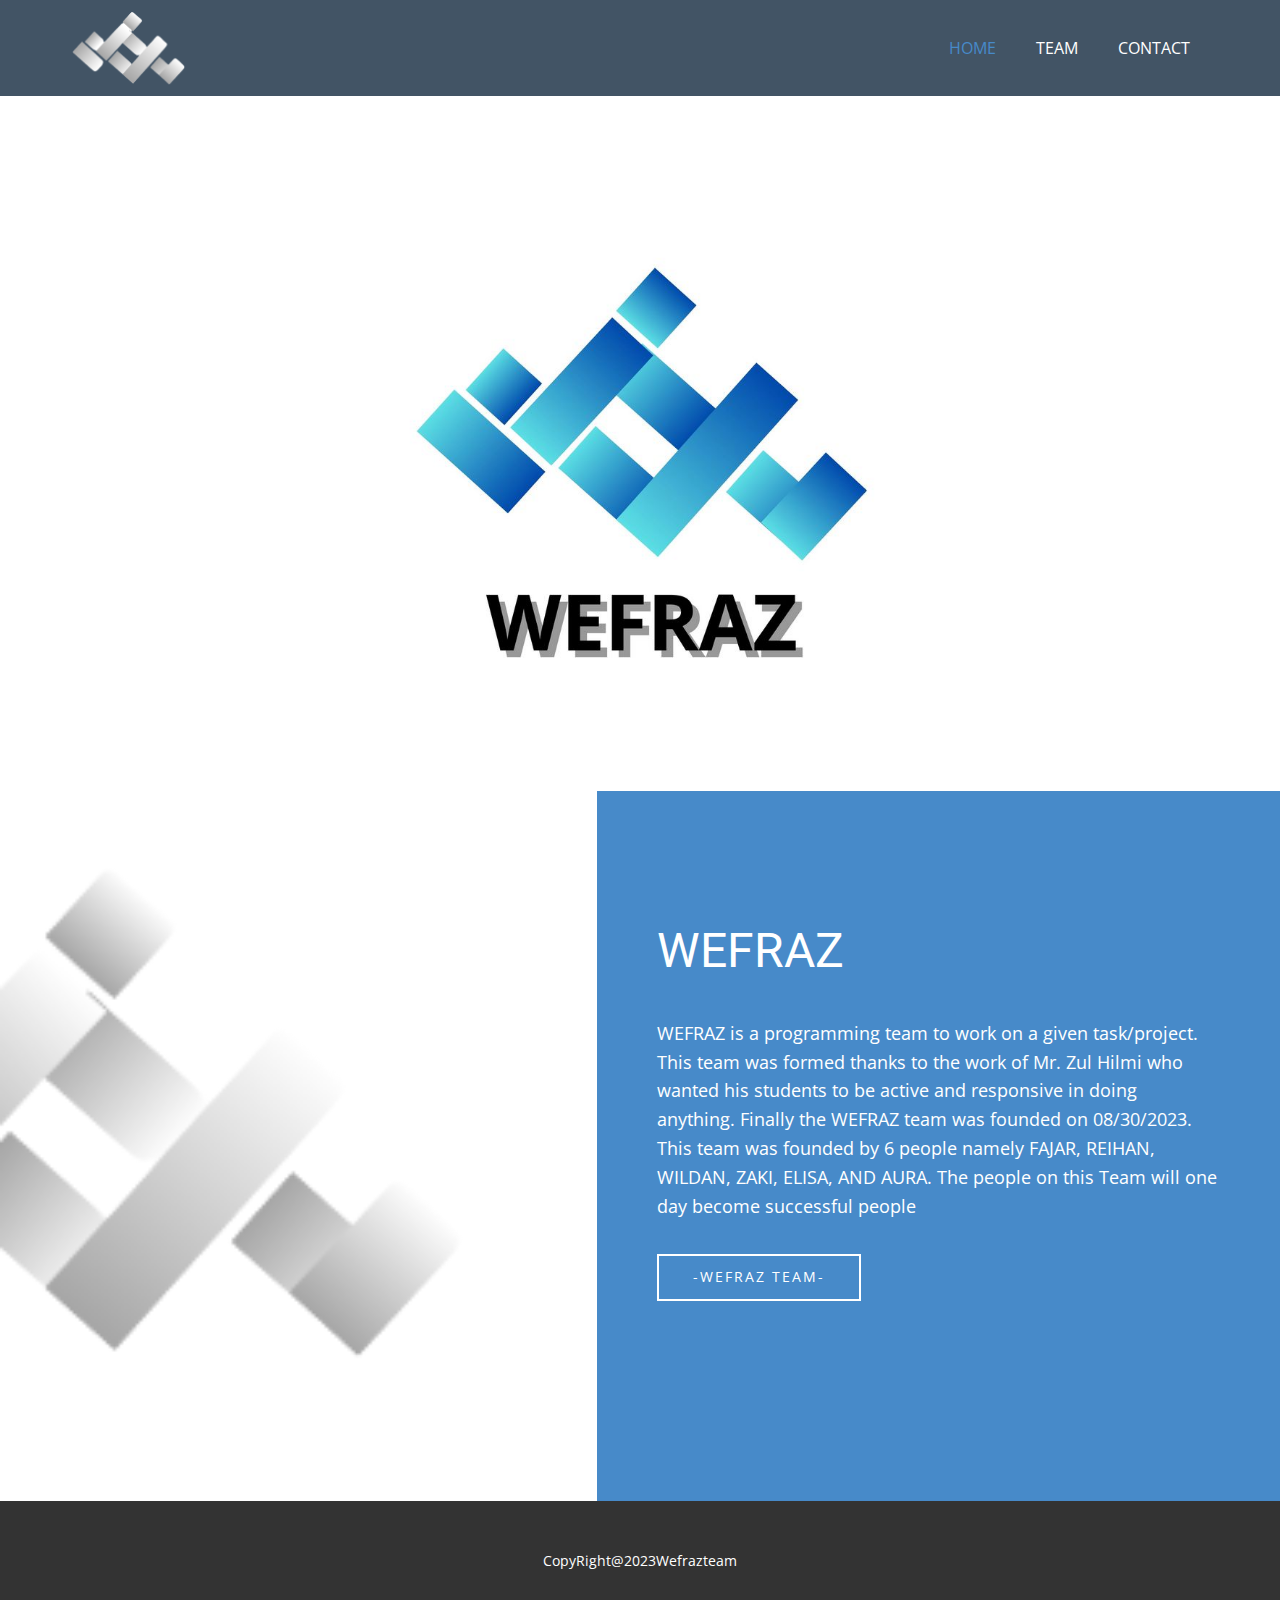
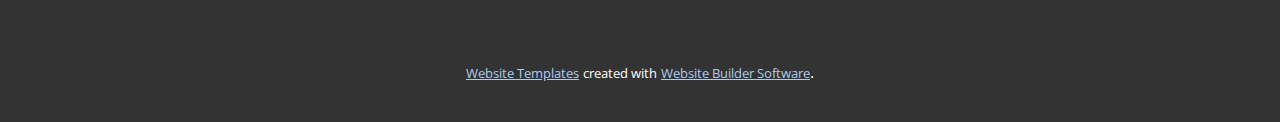
<file: index.html>
<!DOCTYPE html>
<html style="font-size: 16px;" lang="en"><head>
    <meta name="viewport" content="width=device-width, initial-scale=1.0">
    <meta charset="utf-8">
    <meta name="keywords" content="WEFRAZ">
    <meta name="description" content="">
    <title>HOME</title>
    <link rel="stylesheet" href="nicepage.css" media="screen">
<link rel="stylesheet" href="HOME.css" media="screen">
    <script class="u-script" type="text/javascript" src="jquery.js" defer=""></script>
    <script class="u-script" type="text/javascript" src="nicepage.js" defer=""></script>
    <meta name="generator" content="Nicepage 5.17.1, nicepage.com">
    <link id="u-theme-google-font" rel="stylesheet" href="https://fonts.googleapis.com/css?family=Roboto:100,100i,300,300i,400,400i,500,500i,700,700i,900,900i|Open+Sans:300,300i,400,400i,500,500i,600,600i,700,700i,800,800i">
    
    
    
    
    <script type="application/ld+json">{
		"@context": "http://schema.org",
		"@type": "Organization",
		"name": "",
		"logo": "images/WEFRAZ_2.png"
}</script>
    <meta name="theme-color" content="#478ac9">
    <meta property="og:title" content="HOME">
    <meta property="og:type" content="website">
  <meta data-intl-tel-input-cdn-path="intlTelInput/"></head>
  <body data-home-page="HOME.html" data-home-page-title="HOME" class="u-body u-xl-mode" data-lang="en"><header class="u-clearfix u-header u-palette-1-dark-2 u-header" id="sec-da2f"><div class="u-clearfix u-sheet u-sheet-1">
        <a href="https://nicepage.com" class="u-image u-logo u-image-1" data-image-width="237" data-image-height="164">
          <img src="images/WEFRAZ_2.png" class="u-logo-image u-logo-image-1">
        </a>
        <nav class="u-menu u-menu-one-level u-offcanvas u-menu-1">
          <div class="menu-collapse" style="font-size: 1rem; letter-spacing: 0px;">
            <a class="u-button-style u-custom-left-right-menu-spacing u-custom-padding-bottom u-custom-top-bottom-menu-spacing u-nav-link u-text-active-palette-1-base u-text-hover-palette-2-base" href="#">
              <svg class="u-svg-link" viewBox="0 0 24 24"><use xmlns:xlink="http://www.w3.org/1999/xlink" xlink:href="#menu-hamburger"></use></svg>
              <svg class="u-svg-content" version="1.1" id="menu-hamburger" viewBox="0 0 16 16" x="0px" y="0px" xmlns:xlink="http://www.w3.org/1999/xlink" xmlns="http://www.w3.org/2000/svg"><g><rect y="1" width="16" height="2"></rect><rect y="7" width="16" height="2"></rect><rect y="13" width="16" height="2"></rect>
</g></svg>
            </a>
          </div>
          <div class="u-custom-menu u-nav-container">
            <ul class="u-nav u-unstyled u-nav-1"><li class="u-nav-item"><a class="u-button-style u-nav-link u-text-active-palette-1-base u-text-hover-palette-2-base" href="HOME.html" style="padding: 10px 20px;">HOME</a>
</li><li class="u-nav-item"><a class="u-button-style u-nav-link u-text-active-palette-1-base u-text-hover-palette-2-base" href="TEAM.html" style="padding: 10px 20px;">TEAM</a>
</li><li class="u-nav-item"><a class="u-button-style u-nav-link u-text-active-palette-1-base u-text-hover-palette-2-base" href="CONTACT.html" style="padding: 10px 20px;">CONTACT</a>
</li></ul>
          </div>
          <div class="u-custom-menu u-nav-container-collapse">
            <div class="u-black u-container-style u-inner-container-layout u-opacity u-opacity-95 u-sidenav">
              <div class="u-inner-container-layout u-sidenav-overflow">
                <div class="u-menu-close"></div>
                <ul class="u-align-center u-nav u-popupmenu-items u-unstyled u-nav-2"><li class="u-nav-item"><a class="u-button-style u-nav-link" href="HOME.html">HOME</a>
</li><li class="u-nav-item"><a class="u-button-style u-nav-link" href="TEAM.html">TEAM</a>
</li><li class="u-nav-item"><a class="u-button-style u-nav-link" href="CONTACT.html">CONTACT</a>
</li></ul>
              </div>
            </div>
            <div class="u-black u-menu-overlay u-opacity u-opacity-70"></div>
          </div>
        </nav>
      </div></header>
    <section class="u-clearfix u-image u-section-1" id="carousel_e9e9" data-image-width="6912" data-image-height="3456">
      <div class="u-clearfix u-sheet u-sheet-1"></div>
    </section>
    <section class="u-align-center u-clearfix u-section-2" id="sec-c4a0">
      <div class="data-layout-selected u-clearfix u-expanded-width u-gutter-0 u-layout-wrap u-layout-wrap-1">
        <div class="u-layout" style="">
          <div class="u-layout-row" style="">
            <div class="u-align-left u-container-style u-image u-layout-cell u-left-cell u-size-28 u-size-xs-60 u-image-1" src="" data-image-width="707" data-image-height="353">
              <div class="u-container-layout u-valign-middle u-container-layout-1" src=""></div>
            </div>
            <div class="u-align-left u-container-style u-layout-cell u-palette-1-base u-right-cell u-size-32 u-size-xs-60 u-layout-cell-2">
              <div class="u-container-layout u-container-layout-2">
                <h2 class="u-text u-text-default u-text-1">WEFRAZ</h2>
                <p class="u-text u-text-2"> WEFRAZ is a programming team to work on a given task/project. This team was formed thanks to the work of Mr. Zul Hilmi who wanted his students to be active and responsive in doing anything. Finally the WEFRAZ team was founded on 08/30/2023. This team was founded by 6 people namely FAJAR, REIHAN, WILDAN, ZAKI, ELISA, AND AURA. The people on this Team will one day become successful people</p>
                <a href="" class="u-border-2 u-border-white u-btn u-btn-rectangle u-button-style u-none u-btn-1">-WEFRAZ TEAM-</a>
              </div>
            </div>
          </div>
        </div>
      </div>
    </section>
    
    
    
    <footer class="u-align-center u-clearfix u-footer u-grey-80 u-footer" id="sec-c176"><div class="u-clearfix u-sheet u-sheet-1">
        <p class="u-small-text u-text u-text-variant u-text-1">CopyRight@2023Wefrazteam</p>
      </div></footer>
    <section class="u-backlink u-clearfix u-grey-80">
      <a class="u-link" href="https://nicepage.com/website-templates" target="_blank">
        <span>Website Templates</span>
      </a>
      <p class="u-text">
        <span>created with</span>
      </p>
      <a class="u-link" href="" target="_blank">
        <span>Website Builder Software</span>
      </a>. 
    </section>
  
</body></html>
</file>
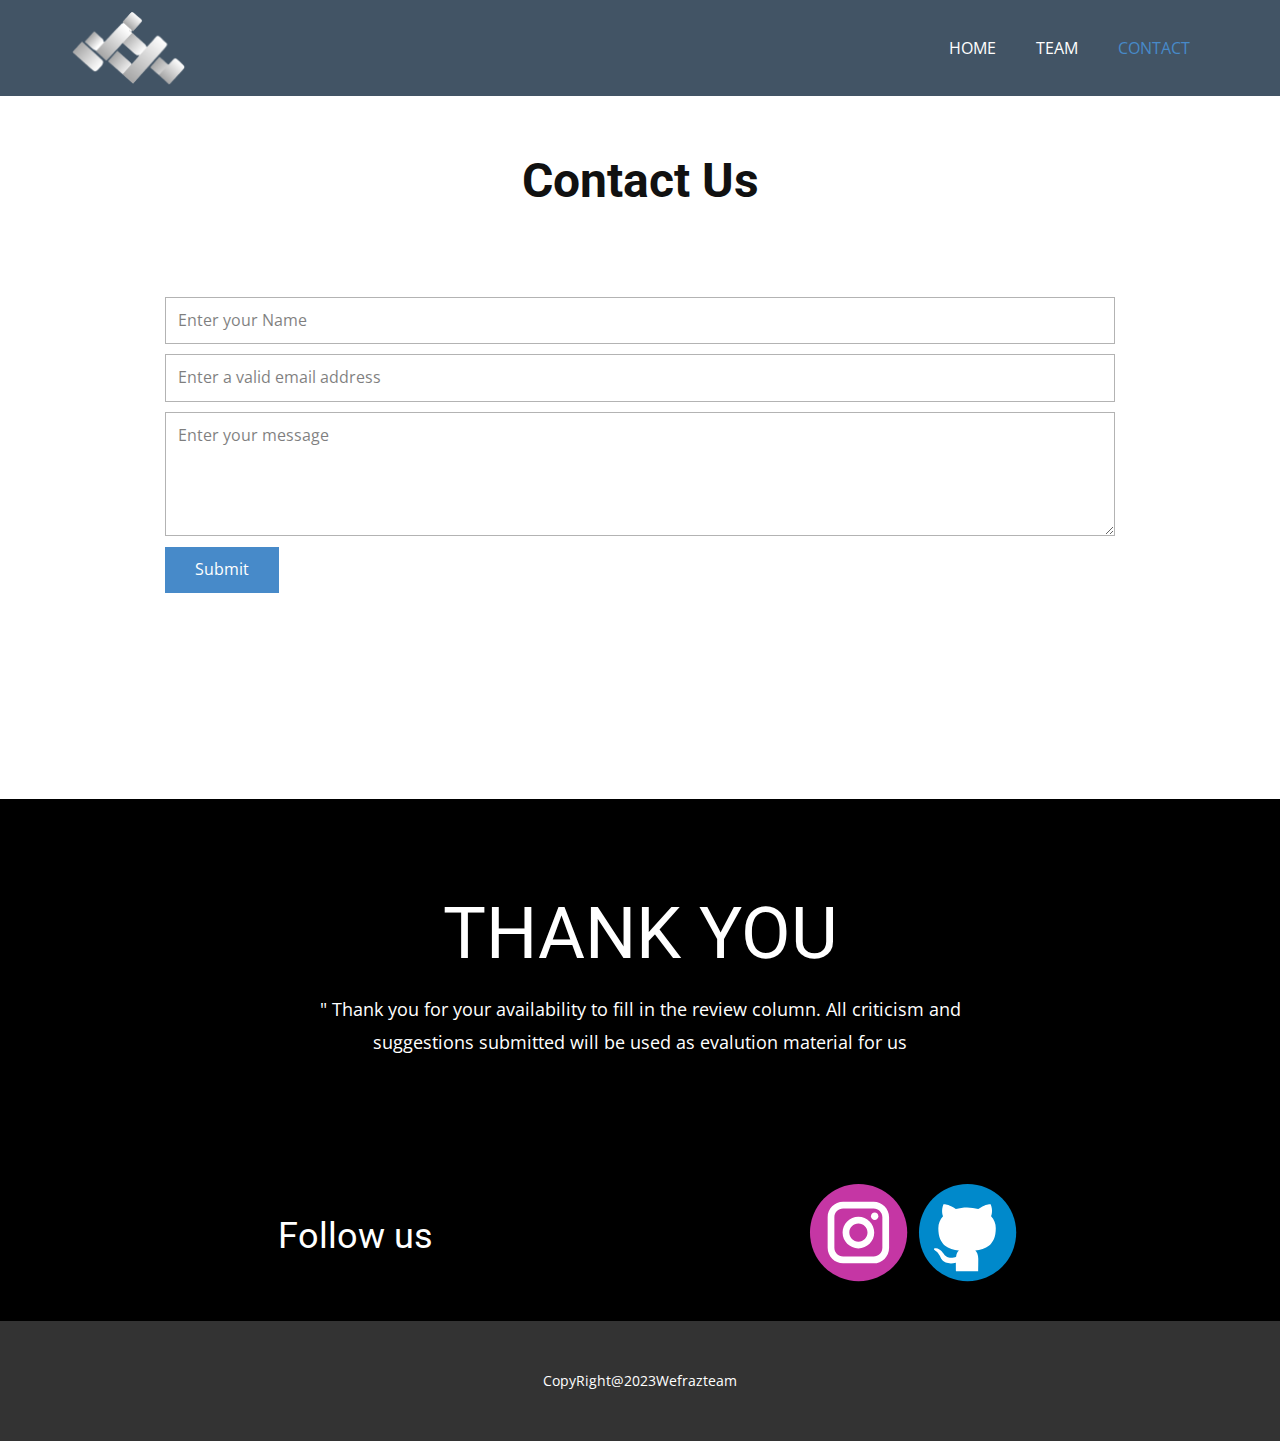
<file: CONTACT.html>
<!DOCTYPE html>
<html style="font-size: 16px;" lang="en"><head>
    <meta name="viewport" content="width=device-width, initial-scale=1.0">
    <meta charset="utf-8">
    <meta name="keywords" content="Contact Us">
    <meta name="description" content="">
    <title>CONTACT</title>
    <link rel="stylesheet" href="nicepage.css" media="screen">
<link rel="stylesheet" href="CONTACT.css" media="screen">
    <script class="u-script" type="text/javascript" src="jquery.js" defer=""></script>
    <script class="u-script" type="text/javascript" src="nicepage.js" defer=""></script>
    <meta name="generator" content="Nicepage 5.17.1, nicepage.com">
    <meta name="referrer" content="origin">
    <link id="u-theme-google-font" rel="stylesheet" href="https://fonts.googleapis.com/css?family=Roboto:100,100i,300,300i,400,400i,500,500i,700,700i,900,900i|Open+Sans:300,300i,400,400i,500,500i,600,600i,700,700i,800,800i">
    
    
    
    
    
    <script type="application/ld+json">{
		"@context": "http://schema.org",
		"@type": "Organization",
		"name": "",
		"logo": "images/WEFRAZ_2.png"
}</script>
    <meta name="theme-color" content="#478ac9">
    <meta property="og:title" content="CONTACT">
    <meta property="og:type" content="website">
  <meta data-intl-tel-input-cdn-path="intlTelInput/"></head>
  <body class="u-body u-xl-mode" data-lang="en"><header class="u-clearfix u-header u-palette-1-dark-2 u-header" id="sec-da2f"><div class="u-clearfix u-sheet u-sheet-1">
        <a href="https://nicepage.com" class="u-image u-logo u-image-1" data-image-width="237" data-image-height="164">
          <img src="images/WEFRAZ_2.png" class="u-logo-image u-logo-image-1">
        </a>
        <nav class="u-menu u-menu-one-level u-offcanvas u-menu-1">
          <div class="menu-collapse" style="font-size: 1rem; letter-spacing: 0px;">
            <a class="u-button-style u-custom-left-right-menu-spacing u-custom-padding-bottom u-custom-top-bottom-menu-spacing u-nav-link u-text-active-palette-1-base u-text-hover-palette-2-base" href="#">
              <svg class="u-svg-link" viewBox="0 0 24 24"><use xmlns:xlink="http://www.w3.org/1999/xlink" xlink:href="#menu-hamburger"></use></svg>
              <svg class="u-svg-content" version="1.1" id="menu-hamburger" viewBox="0 0 16 16" x="0px" y="0px" xmlns:xlink="http://www.w3.org/1999/xlink" xmlns="http://www.w3.org/2000/svg"><g><rect y="1" width="16" height="2"></rect><rect y="7" width="16" height="2"></rect><rect y="13" width="16" height="2"></rect>
</g></svg>
            </a>
          </div>
          <div class="u-custom-menu u-nav-container">
            <ul class="u-nav u-unstyled u-nav-1"><li class="u-nav-item"><a class="u-button-style u-nav-link u-text-active-palette-1-base u-text-hover-palette-2-base" href="HOME.html" style="padding: 10px 20px;">HOME</a>
</li><li class="u-nav-item"><a class="u-button-style u-nav-link u-text-active-palette-1-base u-text-hover-palette-2-base" href="TEAM.html" style="padding: 10px 20px;">TEAM</a>
</li><li class="u-nav-item"><a class="u-button-style u-nav-link u-text-active-palette-1-base u-text-hover-palette-2-base" href="CONTACT.html" style="padding: 10px 20px;">CONTACT</a>
</li></ul>
          </div>
          <div class="u-custom-menu u-nav-container-collapse">
            <div class="u-black u-container-style u-inner-container-layout u-opacity u-opacity-95 u-sidenav">
              <div class="u-inner-container-layout u-sidenav-overflow">
                <div class="u-menu-close"></div>
                <ul class="u-align-center u-nav u-popupmenu-items u-unstyled u-nav-2"><li class="u-nav-item"><a class="u-button-style u-nav-link" href="HOME.html">HOME</a>
</li><li class="u-nav-item"><a class="u-button-style u-nav-link" href="TEAM.html">TEAM</a>
</li><li class="u-nav-item"><a class="u-button-style u-nav-link" href="CONTACT.html">CONTACT</a>
</li></ul>
              </div>
            </div>
            <div class="u-black u-menu-overlay u-opacity u-opacity-70"></div>
          </div>
        </nav>
      </div></header>
    <section class="u-align-center u-clearfix u-white u-section-1" id="sec-fccd">
      <div class="u-clearfix u-sheet u-sheet-1">
        <h2 class="u-text u-text-default u-text-1">Contact Us</h2>
        <div class="u-form u-form-1">
          <form action="https://forms.nicepagesrv.com/v2/form/process" class="u-clearfix u-form-spacing-10 u-form-vertical u-inner-form" style="padding: 10px" source="email" name="form">
            <div class="u-form-group u-form-name u-label-none">
              <label for="name-3b9a" class="u-label">Name</label>
              <input type="text" placeholder="Enter your Name" id="name-3b9a" name="name" class="u-input u-input-rectangle" required="">
            </div>
            <div class="u-form-email u-form-group u-label-none">
              <label for="email-3b9a" class="u-label">Email</label>
              <input type="email" placeholder="Enter a valid email address" id="email-3b9a" name="email" class="u-input u-input-rectangle" required="">
            </div>
            <div class="u-form-group u-form-message u-label-none">
              <label for="message-3b9a" class="u-label">Message</label>
              <textarea placeholder="Enter your message" rows="4" cols="50" id="message-3b9a" name="message" class="u-input u-input-rectangle" required=""></textarea>
            </div>
            <div class="u-align-left u-form-group u-form-submit">
              <a href="#" class="u-btn u-btn-submit u-button-style">Submit</a>
              <input type="submit" value="submit" class="u-form-control-hidden">
            </div>
            <div class="u-form-send-message u-form-send-success"> Thank you! Your message has been sent. </div>
            <div class="u-form-send-error u-form-send-message"> Unable to send your message. Please fix errors then try again. </div>
            <input type="hidden" value="" name="recaptchaResponse">
            <input type="hidden" name="formServices" value="48cd4ebd-30c8-9ce9-9137-8f4fd415eb19">
          </form>
        </div>
      </div>
    </section>
    <section class="u-align-center u-black u-clearfix u-section-2" id="sec-2c79">
      <div class="u-clearfix u-sheet u-valign-middle u-sheet-1">
        <h1 class="u-text u-text-default u-text-1">THANK YOU</h1>
        <p class="u-text u-text-2">" Thank you for your availability to fill in the review column. All criticism and suggestions submitted will be used as evalution material for us</p>
      </div>
    </section>
    <section class="u-align-center u-black u-clearfix u-section-3" id="sec-5d1d">
      <div class="u-clearfix u-sheet u-valign-middle u-sheet-1">
        <div class="data-layout-selected u-clearfix u-expanded-width u-layout-wrap u-layout-wrap-1">
          <div class="u-gutter-0 u-layout">
            <div class="u-layout-row">
              <div class="u-align-center u-container-style u-layout-cell u-left-cell u-size-30 u-layout-cell-1">
                <div class="u-container-layout u-valign-middle u-container-layout-1">
                  <h2 class="u-text u-text-default u-text-1">Follow us</h2>
                </div>
              </div>
              <div class="u-align-center u-container-style u-layout-cell u-right-cell u-size-30 u-layout-cell-2">
                <div class="u-container-layout u-valign-top u-container-layout-2">
                  <div class="u-social-icons u-spacing-10 u-social-icons-1">
                    <a class="u-social-url" title="instagram" target="_blank" href="https://instagram.com/xipplg.2dumps"><span class="u-icon u-social-icon u-social-instagram u-icon-1"><svg class="u-svg-link" preserveAspectRatio="xMidYMin slice" viewBox="0 0 112 112" ><use xmlns:xlink="http://www.w3.org/1999/xlink" xlink:href="#svg-d4c1"></use></svg><svg class="u-svg-content" viewBox="0 0 112 112" x="0" y="0" id="svg-d4c1"><circle fill="currentColor" cx="56.1" cy="56.1" r="55"></circle><path fill="#FFFFFF" d="M55.9,38.2c-9.9,0-17.9,8-17.9,17.9C38,66,46,74,55.9,74c9.9,0,17.9-8,17.9-17.9C73.8,46.2,65.8,38.2,55.9,38.2
z M55.9,66.4c-5.7,0-10.3-4.6-10.3-10.3c-0.1-5.7,4.6-10.3,10.3-10.3c5.7,0,10.3,4.6,10.3,10.3C66.2,61.8,61.6,66.4,55.9,66.4z"></path><path fill="#FFFFFF" d="M74.3,33.5c-2.3,0-4.2,1.9-4.2,4.2s1.9,4.2,4.2,4.2s4.2-1.9,4.2-4.2S76.6,33.5,74.3,33.5z"></path><path fill="#FFFFFF" d="M73.1,21.3H38.6c-9.7,0-17.5,7.9-17.5,17.5v34.5c0,9.7,7.9,17.6,17.5,17.6h34.5c9.7,0,17.5-7.9,17.5-17.5V38.8
C90.6,29.1,82.7,21.3,73.1,21.3z M83,73.3c0,5.5-4.5,9.9-9.9,9.9H38.6c-5.5,0-9.9-4.5-9.9-9.9V38.8c0-5.5,4.5-9.9,9.9-9.9h34.5
c5.5,0,9.9,4.5,9.9,9.9V73.3z"></path></svg></span>
                    </a>
                    <a class="u-social-url" target="_blank" data-type="Github" title="Github" href="https://github.com/wefraz"><span class="u-icon u-social-github u-social-icon u-icon-2"><svg class="u-svg-link" preserveAspectRatio="xMidYMin slice" viewBox="0 0 112 112" ><use xmlns:xlink="http://www.w3.org/1999/xlink" xlink:href="#svg-8059"></use></svg><svg class="u-svg-content" viewBox="0 0 112 112" x="0" y="0" id="svg-8059"><circle fill="currentColor" cx="56.1" cy="56.1" r="55"></circle><path fill="#FFFFFF" d="M88,51.3c0-5.5-1.9-10.2-5.3-13.7c0.6-1.3,2.3-6.5-0.5-13.5c0,0-4.2-1.4-14,5.3c-4.1-1.1-8.4-1.7-12.7-1.8
	c-4.3,0-8.7,0.6-12.7,1.8c-9.7-6.6-14-5.3-14-5.3c-2.8,7-1,12.2-0.5,13.5C25,41.2,23,45.7,23,51.3c0,19.6,11.9,23.9,23.3,25.2
	c-1.5,1.3-2.8,3.5-3.2,6.8c-3,1.3-10.2,3.6-14.9-4.3c0,0-2.7-4.9-7.8-5.3c0,0-5-0.1-0.4,3.1c0,0,3.3,1.6,5.6,7.5c0,0,3,9.1,17.2,6
	c0,4.3,0.1,8.3,0.1,9.5h25.2c0-1.7,0.1-7.2,0.1-14c0-4.7-1.7-7.9-3.4-9.4C76,75.2,88,70.9,88,51.3z"></path></svg></span>
                    </a>
                  </div>
                </div>
              </div>
            </div>
          </div>
        </div>
      </div>
    </section>
    
    
    
    <footer class="u-align-center u-clearfix u-footer u-grey-80 u-footer" id="sec-c176"><div class="u-clearfix u-sheet u-sheet-1">
        <p class="u-small-text u-text u-text-variant u-text-1">CopyRight@2023Wefrazteam</p>
      </div></footer>
  
</body></html>
</file>
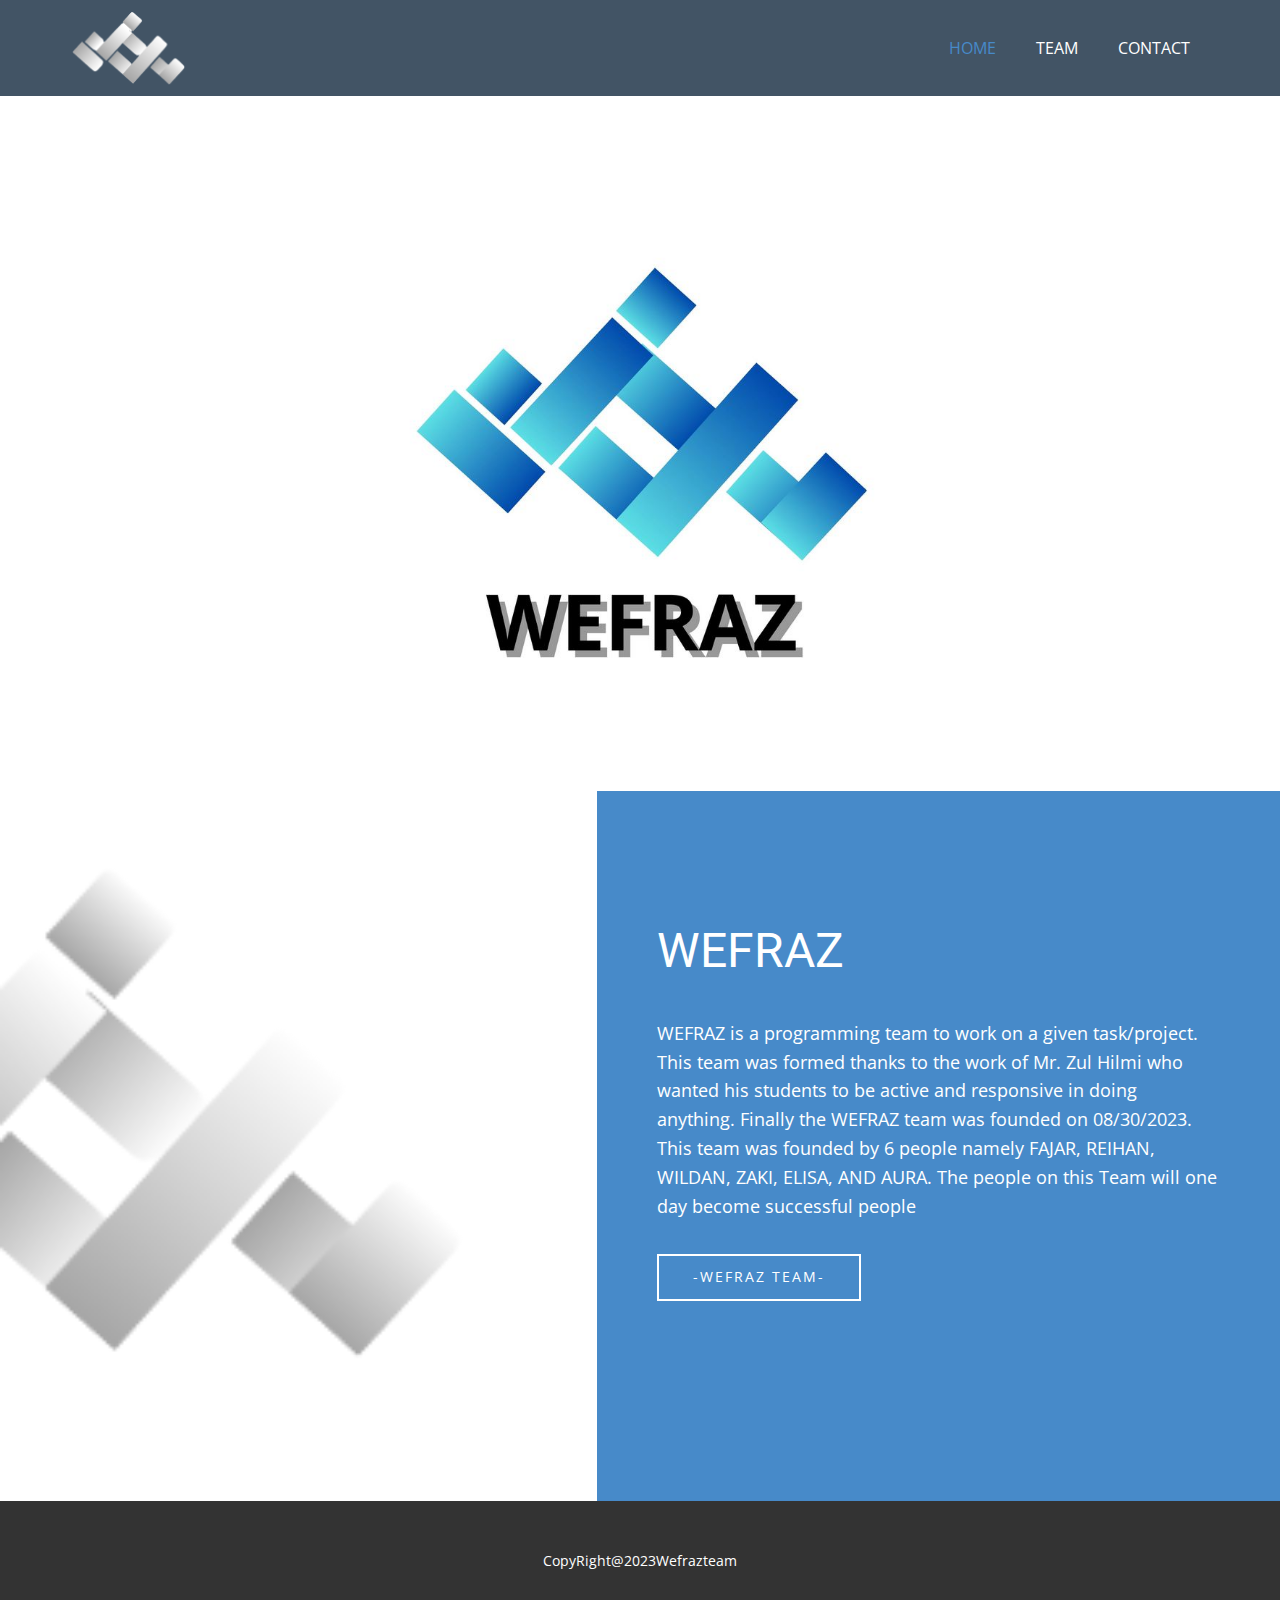
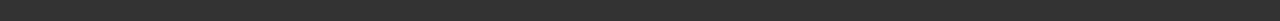
<file: HOME.html>
<!DOCTYPE html>
<html style="font-size: 16px;" lang="en"><head>
    <meta name="viewport" content="width=device-width, initial-scale=1.0">
    <meta charset="utf-8">
    <meta name="keywords" content="WEFRAZ">
    <meta name="description" content="">
    <title>HOME</title>
    <link rel="stylesheet" href="nicepage.css" media="screen">
<link rel="stylesheet" href="HOME.css" media="screen">
    <script class="u-script" type="text/javascript" src="jquery.js" defer=""></script>
    <script class="u-script" type="text/javascript" src="nicepage.js" defer=""></script>
    <meta name="generator" content="Nicepage 5.17.1, nicepage.com">
    <link id="u-theme-google-font" rel="stylesheet" href="https://fonts.googleapis.com/css?family=Roboto:100,100i,300,300i,400,400i,500,500i,700,700i,900,900i|Open+Sans:300,300i,400,400i,500,500i,600,600i,700,700i,800,800i">
    
    
    
    
    <script type="application/ld+json">{
		"@context": "http://schema.org",
		"@type": "Organization",
		"name": "",
		"logo": "images/WEFRAZ_2.png"
}</script>
    <meta name="theme-color" content="#478ac9">
    <meta property="og:title" content="HOME">
    <meta property="og:type" content="website">
  <meta data-intl-tel-input-cdn-path="intlTelInput/"></head>
  <body class="u-body u-xl-mode" data-lang="en"><header class="u-clearfix u-header u-palette-1-dark-2 u-header" id="sec-da2f"><div class="u-clearfix u-sheet u-sheet-1">
        <a href="https://nicepage.com" class="u-image u-logo u-image-1" data-image-width="237" data-image-height="164">
          <img src="images/WEFRAZ_2.png" class="u-logo-image u-logo-image-1">
        </a>
        <nav class="u-menu u-menu-one-level u-offcanvas u-menu-1">
          <div class="menu-collapse" style="font-size: 1rem; letter-spacing: 0px;">
            <a class="u-button-style u-custom-left-right-menu-spacing u-custom-padding-bottom u-custom-top-bottom-menu-spacing u-nav-link u-text-active-palette-1-base u-text-hover-palette-2-base" href="#">
              <svg class="u-svg-link" viewBox="0 0 24 24"><use xmlns:xlink="http://www.w3.org/1999/xlink" xlink:href="#menu-hamburger"></use></svg>
              <svg class="u-svg-content" version="1.1" id="menu-hamburger" viewBox="0 0 16 16" x="0px" y="0px" xmlns:xlink="http://www.w3.org/1999/xlink" xmlns="http://www.w3.org/2000/svg"><g><rect y="1" width="16" height="2"></rect><rect y="7" width="16" height="2"></rect><rect y="13" width="16" height="2"></rect>
</g></svg>
            </a>
          </div>
          <div class="u-custom-menu u-nav-container">
            <ul class="u-nav u-unstyled u-nav-1"><li class="u-nav-item"><a class="u-button-style u-nav-link u-text-active-palette-1-base u-text-hover-palette-2-base" href="HOME.html" style="padding: 10px 20px;">HOME</a>
</li><li class="u-nav-item"><a class="u-button-style u-nav-link u-text-active-palette-1-base u-text-hover-palette-2-base" href="TEAM.html" style="padding: 10px 20px;">TEAM</a>
</li><li class="u-nav-item"><a class="u-button-style u-nav-link u-text-active-palette-1-base u-text-hover-palette-2-base" href="CONTACT.html" style="padding: 10px 20px;">CONTACT</a>
</li></ul>
          </div>
          <div class="u-custom-menu u-nav-container-collapse">
            <div class="u-black u-container-style u-inner-container-layout u-opacity u-opacity-95 u-sidenav">
              <div class="u-inner-container-layout u-sidenav-overflow">
                <div class="u-menu-close"></div>
                <ul class="u-align-center u-nav u-popupmenu-items u-unstyled u-nav-2"><li class="u-nav-item"><a class="u-button-style u-nav-link" href="HOME.html">HOME</a>
</li><li class="u-nav-item"><a class="u-button-style u-nav-link" href="TEAM.html">TEAM</a>
</li><li class="u-nav-item"><a class="u-button-style u-nav-link" href="CONTACT.html">CONTACT</a>
</li></ul>
              </div>
            </div>
            <div class="u-black u-menu-overlay u-opacity u-opacity-70"></div>
          </div>
        </nav>
      </div></header>
    <section class="u-clearfix u-image u-section-1" id="carousel_e9e9" data-image-width="6912" data-image-height="3456">
      <div class="u-clearfix u-sheet u-sheet-1"></div>
    </section>
    <section class="u-align-center u-clearfix u-section-2" id="sec-c4a0">
      <div class="data-layout-selected u-clearfix u-expanded-width u-gutter-0 u-layout-wrap u-layout-wrap-1">
        <div class="u-layout" >
          <div class="u-layout-row" >
            <div class="u-align-left u-container-style u-image u-layout-cell u-left-cell u-size-28 u-size-xs-60 u-image-1" src="" data-image-width="707" data-image-height="353">
              <div class="u-container-layout u-valign-middle u-container-layout-1" src=""></div>
            </div>
            <div class="u-align-left u-container-style u-layout-cell u-palette-1-base u-right-cell u-size-32 u-size-xs-60 u-layout-cell-2">
              <div class="u-container-layout u-container-layout-2">
                <h2 class="u-text u-text-default u-text-1">WEFRAZ</h2>
                <p class="u-text u-text-2"> WEFRAZ is a programming team to work on a given task/project. This team was formed thanks to the work of Mr. Zul Hilmi who wanted his students to be active and responsive in doing anything. Finally the WEFRAZ team was founded on 08/30/2023. This team was founded by 6 people namely FAJAR, REIHAN, WILDAN, ZAKI, ELISA, AND AURA. The people on this Team will one day become successful people</p>
                <a href="" class="u-border-2 u-border-white u-btn u-btn-rectangle u-button-style u-none u-btn-1">-WEFRAZ TEAM-</a>
              </div>
            </div>
          </div>
        </div>
      </div>
    </section>
    
    
    
    <footer class="u-align-center u-clearfix u-footer u-grey-80 u-footer" id="sec-c176"><div class="u-clearfix u-sheet u-sheet-1">
        <p class="u-small-text u-text u-text-variant u-text-1">CopyRight@2023Wefrazteam</p>
      </div></footer>
</body></html>
</file>
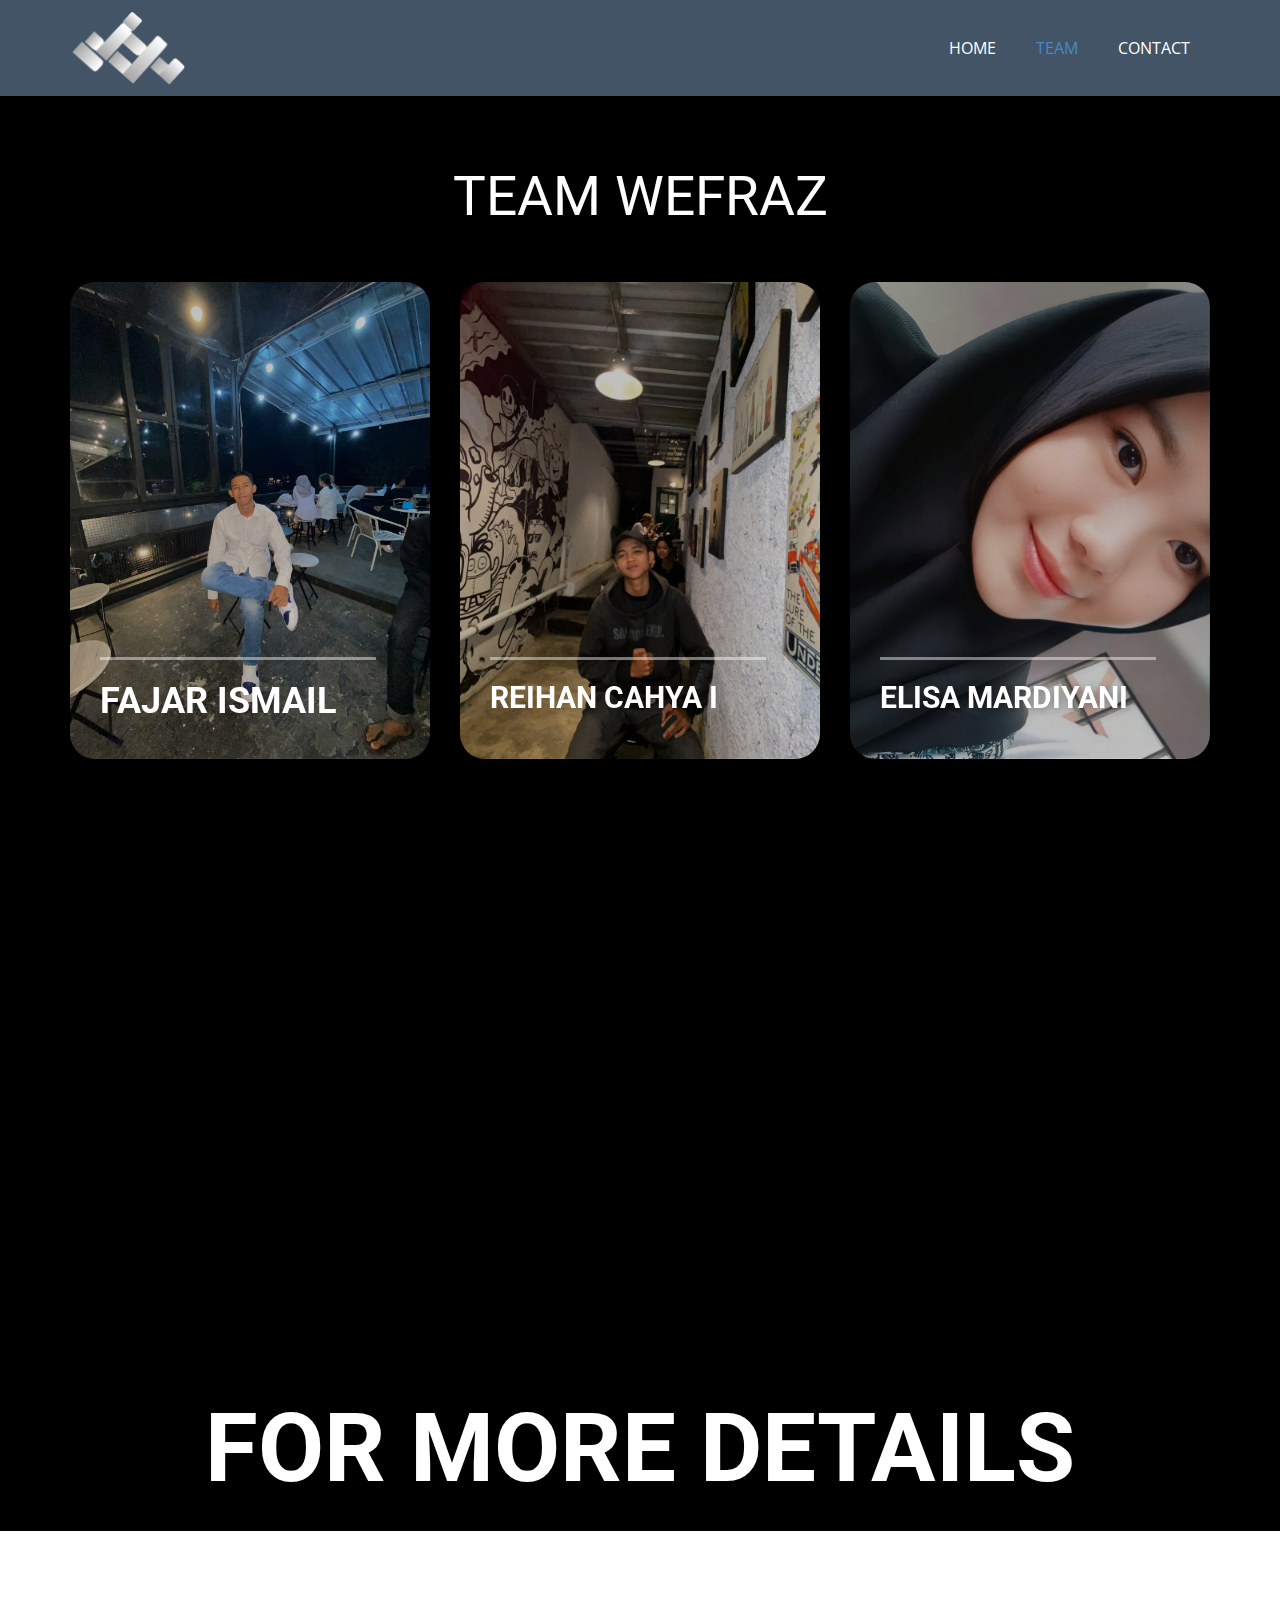
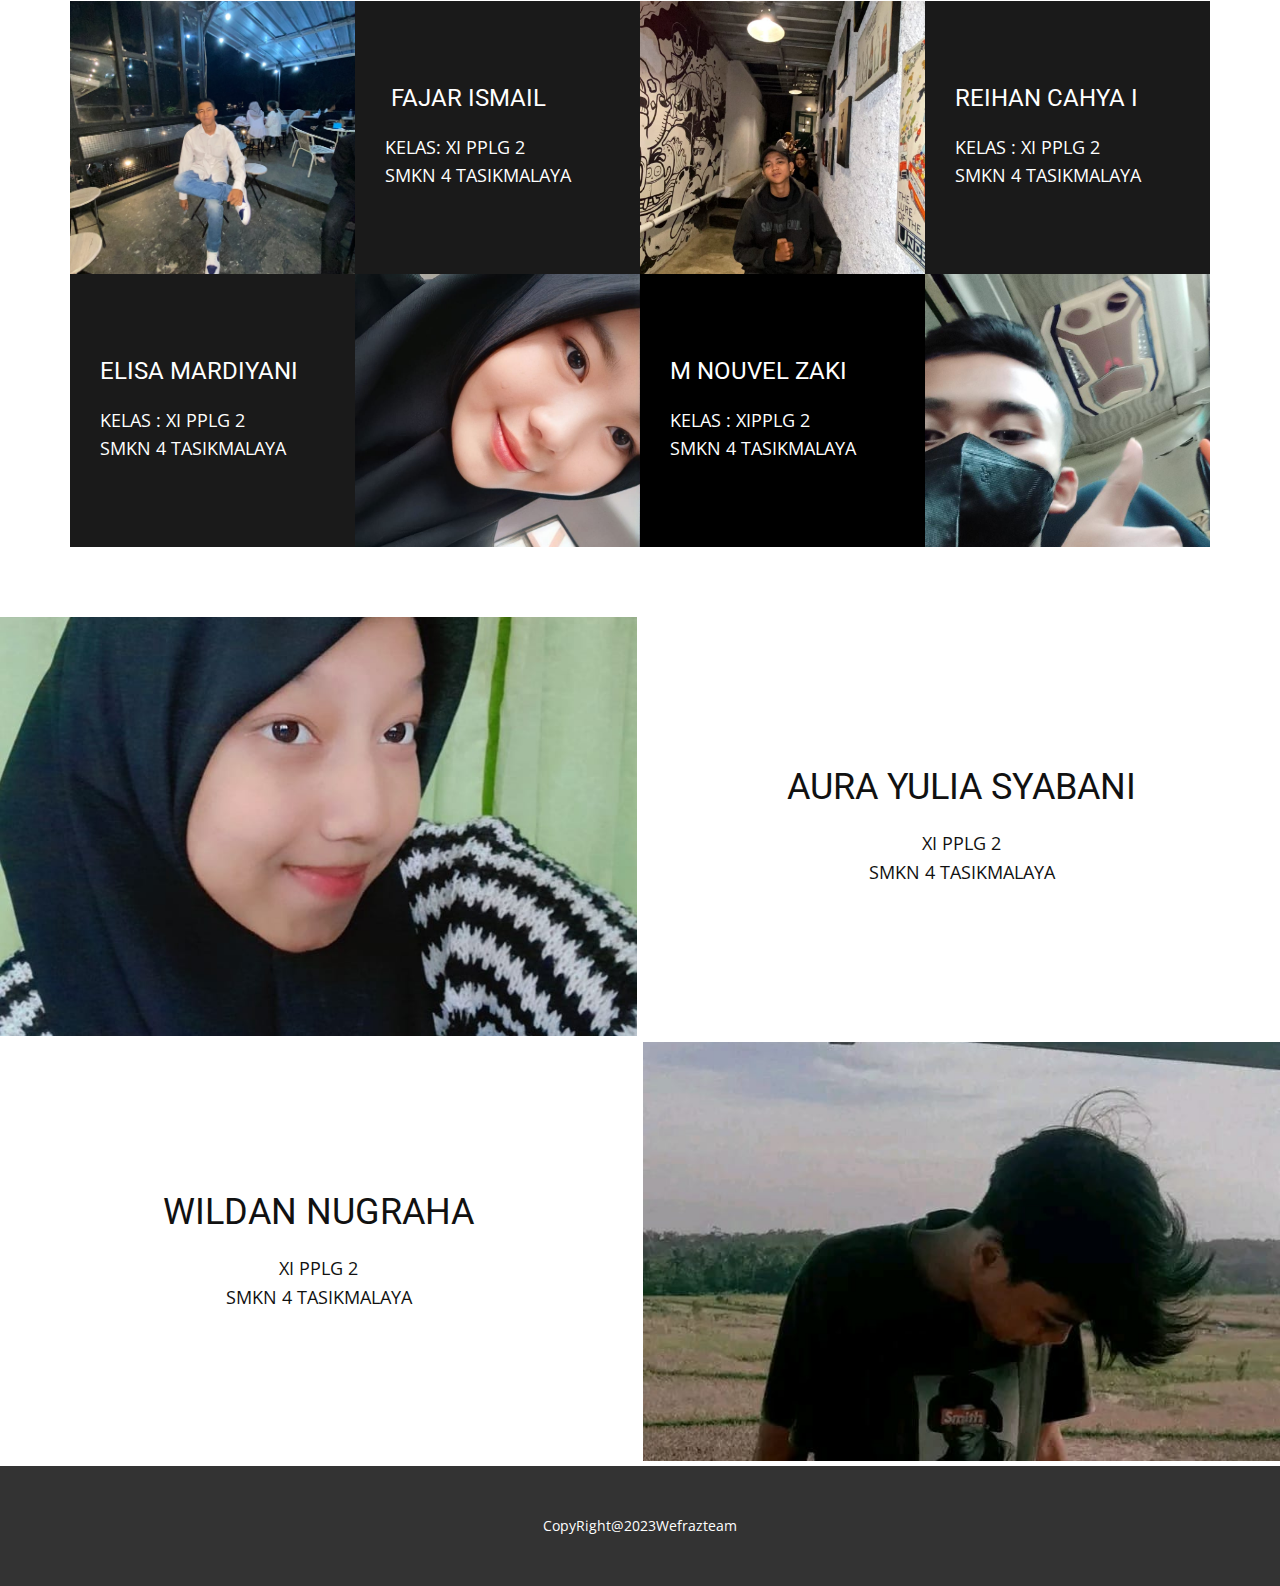
<file: TEAM.html>
<!DOCTYPE html>
<html style="font-size: 16px;" lang="en"><head>
    <meta name="viewport" content="width=device-width, initial-scale=1.0">
    <meta charset="utf-8">
    <meta name="keywords" content="TEAM WEFRAZ, FOR MORE DETAILS">
    <meta name="description" content="">
    <title>TEAM</title>
    <link rel="stylesheet" href="nicepage.css" media="screen">
<link rel="stylesheet" href="TEAM.css" media="screen">
    <script class="u-script" type="text/javascript" src="jquery.js" defer=""></script>
    <script class="u-script" type="text/javascript" src="nicepage.js" defer=""></script>
    <meta name="generator" content="Nicepage 5.17.1, nicepage.com">
    <link id="u-theme-google-font" rel="stylesheet" href="https://fonts.googleapis.com/css?family=Roboto:100,100i,300,300i,400,400i,500,500i,700,700i,900,900i|Open+Sans:300,300i,400,400i,500,500i,600,600i,700,700i,800,800i">
    
    
    
    
    
    
    <script type="application/ld+json">{
		"@context": "http://schema.org",
		"@type": "Organization",
		"name": "",
		"logo": "images/WEFRAZ_2.png"
}</script>
    <meta name="theme-color" content="#478ac9">
    <meta property="og:title" content="TEAM">
    <meta property="og:type" content="website">
  <meta data-intl-tel-input-cdn-path="intlTelInput/"></head>
  <body class="u-body u-xl-mode" data-lang="en"><header class="u-clearfix u-header u-palette-1-dark-2 u-header" id="sec-da2f"><div class="u-clearfix u-sheet u-sheet-1">
        <a href="https://nicepage.com" class="u-image u-logo u-image-1" data-image-width="237" data-image-height="164">
          <img src="images/WEFRAZ_2.png" class="u-logo-image u-logo-image-1">
        </a>
        <nav class="u-menu u-menu-one-level u-offcanvas u-menu-1">
          <div class="menu-collapse" style="font-size: 1rem; letter-spacing: 0px;">
            <a class="u-button-style u-custom-left-right-menu-spacing u-custom-padding-bottom u-custom-top-bottom-menu-spacing u-nav-link u-text-active-palette-1-base u-text-hover-palette-2-base" href="#">
              <svg class="u-svg-link" viewBox="0 0 24 24"><use xmlns:xlink="http://www.w3.org/1999/xlink" xlink:href="#menu-hamburger"></use></svg>
              <svg class="u-svg-content" version="1.1" id="menu-hamburger" viewBox="0 0 16 16" x="0px" y="0px" xmlns:xlink="http://www.w3.org/1999/xlink" xmlns="http://www.w3.org/2000/svg"><g><rect y="1" width="16" height="2"></rect><rect y="7" width="16" height="2"></rect><rect y="13" width="16" height="2"></rect>
</g></svg>
            </a>
          </div>
          <div class="u-custom-menu u-nav-container">
            <ul class="u-nav u-unstyled u-nav-1"><li class="u-nav-item"><a class="u-button-style u-nav-link u-text-active-palette-1-base u-text-hover-palette-2-base" href="HOME.html" style="padding: 10px 20px;">HOME</a>
</li><li class="u-nav-item"><a class="u-button-style u-nav-link u-text-active-palette-1-base u-text-hover-palette-2-base" href="TEAM.html" style="padding: 10px 20px;">TEAM</a>
</li><li class="u-nav-item"><a class="u-button-style u-nav-link u-text-active-palette-1-base u-text-hover-palette-2-base" href="CONTACT.html" style="padding: 10px 20px;">CONTACT</a>
</li></ul>
          </div>
          <div class="u-custom-menu u-nav-container-collapse">
            <div class="u-black u-container-style u-inner-container-layout u-opacity u-opacity-95 u-sidenav">
              <div class="u-inner-container-layout u-sidenav-overflow">
                <div class="u-menu-close"></div>
                <ul class="u-align-center u-nav u-popupmenu-items u-unstyled u-nav-2"><li class="u-nav-item"><a class="u-button-style u-nav-link" href="HOME.html">HOME</a>
</li><li class="u-nav-item"><a class="u-button-style u-nav-link" href="TEAM.html">TEAM</a>
</li><li class="u-nav-item"><a class="u-button-style u-nav-link" href="CONTACT.html">CONTACT</a>
</li></ul>
              </div>
            </div>
            <div class="u-black u-menu-overlay u-opacity u-opacity-70"></div>
          </div>
        </nav>
      </div></header>
    <section class="u-black u-clearfix u-container-align-center u-section-1" id="carousel_d262">
      <div class="u-clearfix u-sheet u-sheet-1">
        <h2 class="u-align-center u-text u-text-default u-text-1" data-animation-name="customAnimationIn" data-animation-duration="1500">TEAM WEFRAZ</h2>
        <div class="u-expanded-width u-list u-list-1">
          <div class="u-repeater u-repeater-1">
            <div class="u-container-style u-image u-image-round u-list-item u-radius-25 u-repeater-item u-shading u-image-1" data-image-width="1200" data-image-height="1600" data-animation-name="customAnimationIn" data-animation-duration="1500" data-animation-delay="500">
              <div class="u-container-layout u-similar-container u-container-layout-1">
                <div class="u-border-3 u-border-white u-line u-line-horizontal u-opacity u-opacity-45 u-line-1" data-animation-name="customAnimationIn" data-animation-duration="1500" data-animation-delay="500"></div>
                <h3 class="u-text u-text-default u-text-2" data-animation-name="customAnimationIn" data-animation-duration="1750" data-animation-delay="500"> FAJAR ISMAIL</h3>
              </div>
            </div>
            <div class="u-container-style u-image u-image-round u-list-item u-radius-25 u-repeater-item u-shading u-image-2" data-image-width="900" data-image-height="1600" data-animation-name="customAnimationIn" data-animation-duration="1500" data-animation-delay="500">
              <div class="u-container-layout u-similar-container u-container-layout-2">
                <div class="u-border-3 u-border-white u-line u-line-horizontal u-opacity u-opacity-45 u-line-2" data-animation-name="customAnimationIn" data-animation-duration="1500" data-animation-delay="500"></div>
                <h3 class="u-text u-text-default u-text-3" data-animation-name="customAnimationIn" data-animation-duration="1750" data-animation-delay="500"> REIHAN CAHYA I</h3>
              </div>
            </div>
            <div class="u-container-style u-image u-image-round u-list-item u-radius-25 u-repeater-item u-shading u-image-3" data-image-width="900" data-image-height="1600" data-animation-name="customAnimationIn" data-animation-duration="1500" data-animation-delay="500">
              <div class="u-container-layout u-similar-container u-container-layout-3">
                <div class="u-border-3 u-border-white u-line u-line-horizontal u-opacity u-opacity-45 u-line-3" data-animation-name="customAnimationIn" data-animation-duration="1500" data-animation-delay="500"></div>
                <h3 class="u-text u-text-default u-text-4" data-animation-name="customAnimationIn" data-animation-duration="1750" data-animation-delay="500">ELISA MARDIYANI</h3>
              </div>
            </div>
            <div class="u-container-style u-image u-image-round u-list-item u-radius-25 u-repeater-item u-shading u-image-4" data-image-width="763" data-image-height="1280" data-animation-name="customAnimationIn" data-animation-duration="1500" data-animation-delay="750">
              <div class="u-container-layout u-similar-container u-container-layout-4">
                <div class="u-border-3 u-border-white u-line u-line-horizontal u-opacity u-opacity-45 u-line-4" data-animation-name="customAnimationIn" data-animation-duration="1500" data-animation-delay="500"></div>
                <h3 class="u-text u-text-default u-text-5" data-animation-name="customAnimationIn" data-animation-duration="1750" data-animation-delay="500"> M NOUVEL ZAKI</h3>
              </div>
            </div>
            <div class="u-container-style u-image u-image-round u-list-item u-radius-25 u-repeater-item u-shading u-image-5" data-image-width="799" data-image-height="540" data-animation-name="customAnimationIn" data-animation-duration="1500" data-animation-delay="750">
              <div class="u-container-layout u-similar-container u-container-layout-5">
                <div class="u-border-3 u-border-white u-line u-line-horizontal u-opacity u-opacity-45 u-line-5" data-animation-name="customAnimationIn" data-animation-duration="1500" data-animation-delay="500"></div>
                <h3 class="u-text u-text-default u-text-6" data-animation-name="customAnimationIn" data-animation-duration="1750" data-animation-delay="500"> AURA YULIA S&nbsp;</h3>
              </div>
            </div>
            <div class="u-container-style u-image u-image-round u-list-item u-radius-25 u-repeater-item u-shading u-image-6" data-image-width="720" data-image-height="1280" data-animation-name="customAnimationIn" data-animation-duration="1500" data-animation-delay="750">
              <div class="u-container-layout u-similar-container u-container-layout-6">
                <div class="u-border-3 u-border-white u-line u-line-horizontal u-opacity u-opacity-45 u-line-6" data-animation-name="customAnimationIn" data-animation-duration="1500" data-animation-delay="500"></div>
                <h3 class="u-text u-text-default u-text-7" data-animation-name="customAnimationIn" data-animation-duration="1750" data-animation-delay="500"> WILDAN NUGRAHA</h3>
              </div>
            </div>
          </div>
        </div>
      </div>
    </section>
    <section class="u-black u-clearfix u-section-2" id="sec-864b">
      <div class="u-clearfix u-sheet u-sheet-1">
        <h1 class="u-text u-text-default u-text-white u-title u-text-1">FOR MORE DETAILS</h1>
      </div>
    </section>
    <section class="u-clearfix u-white u-section-3" id="sec-8fe4">
      <div class="u-clearfix u-sheet u-sheet-1">
        <div class="data-layout-selected u-clearfix u-expanded-width u-gutter-0 u-layout-wrap u-layout-wrap-1">
          <div class="u-layout">
            <div class="u-layout-col">
              <div class="u-size-30">
                <div class="u-layout-row">
                  <div class="u-container-style u-image u-layout-cell u-left-cell u-size-15 u-size-30-md u-image-1" src="" data-image-width="1200" data-image-height="1600">
                    <div class="u-container-layout u-valign-middle u-container-layout-1"></div>
                  </div>
                  <div class="u-align-left u-container-style u-grey-90 u-layout-cell u-size-15 u-size-30-md u-layout-cell-2">
                    <div class="u-container-layout u-valign-middle u-container-layout-2">
                      <h3 class="u-text u-text-1">&nbsp;FAJAR ISMAIL </h3>
                      <p class="u-text u-text-2">KELAS: XI PPLG 2<br>SMKN 4 TASIKMALAYA
                      </p>
                    </div>
                  </div>
                  <div class="u-container-style u-image u-layout-cell u-size-15 u-size-30-md u-image-2" src="" data-image-width="900" data-image-height="1600">
                    <div class="u-container-layout u-valign-middle u-container-layout-3"></div>
                  </div>
                  <div class="u-align-left u-container-style u-grey-90 u-layout-cell u-right-cell u-size-15 u-size-30-md u-layout-cell-4">
                    <div class="u-container-layout u-valign-middle u-container-layout-4">
                      <h3 class="u-text u-text-3">REIHAN CAHYA I</h3>
                      <p class="u-text u-text-4">KELAS : XI PPLG 2<br>SMKN 4 TASIKMALAYA
                      </p>
                    </div>
                  </div>
                </div>
              </div>
              <div class="u-size-30">
                <div class="u-layout-row">
                  <div class="u-align-left u-container-style u-grey-90 u-layout-cell u-left-cell u-size-15 u-size-30-md u-layout-cell-5">
                    <div class="u-container-layout u-valign-middle u-container-layout-5">
                      <h3 class="u-text u-text-5">ELISA MARDIYANI</h3>
                      <p class="u-text u-text-6">KELAS : XI PPLG 2<br>SMKN 4 TASIKMALAYA
                      </p>
                    </div>
                  </div>
                  <div class="u-container-style u-image u-layout-cell u-size-15 u-size-30-md u-image-3" src="" data-image-width="900" data-image-height="1600">
                    <div class="u-container-layout u-valign-middle u-container-layout-6"></div>
                  </div>
                  <div class="u-align-left u-black u-container-style u-layout-cell u-size-15 u-size-30-md u-layout-cell-7">
                    <div class="u-container-layout u-valign-middle u-container-layout-7">
                      <h3 class="u-text u-text-7">M NOUVEL ZAKI</h3>
                      <p class="u-text u-text-8">KELAS : XIPPLG 2<br>SMKN 4 TASIKMALAYA
                      </p>
                    </div>
                  </div>
                  <div class="u-container-style u-image u-layout-cell u-right-cell u-size-15 u-size-30-md u-image-4" src="" data-image-width="763" data-image-height="1280">
                    <div class="u-container-layout u-valign-middle u-container-layout-8"></div>
                  </div>
                </div>
              </div>
            </div>
          </div>
        </div>
      </div>
    </section>
    <section class="u-clearfix u-section-4" id="sec-58bd">
      <div class="data-layout-selected u-clearfix u-expanded-width u-gutter-6 u-layout-wrap u-layout-wrap-1">
        <div class="u-layout">
          <div class="u-layout-col">
            <div class="u-size-30">
              <div class="u-layout-row">
                <div class="u-container-style u-image u-layout-cell u-left-cell u-size-30 u-image-1" src="" data-image-width="799" data-image-height="540">
                  <div class="u-container-layout u-valign-middle u-container-layout-1"></div>
                </div>
                <div class="u-align-center u-container-style u-layout-cell u-size-30 u-layout-cell-2" src="">
                  <div class="u-container-layout u-valign-middle u-container-layout-2">
                    <h3 class="u-text u-text-1">AURA YULIA SYABANI</h3>
                    <p class="u-text u-text-2">XI PPLG 2<br>SMKN 4 TASIKMALAYA
                    </p>
                  </div>
                </div>
              </div>
            </div>
            <div class="u-size-30">
              <div class="u-layout-row">
                <div class="u-align-center u-container-style u-layout-cell u-left-cell u-size-30 u-layout-cell-3" src="">
                  <div class="u-container-layout u-valign-middle u-container-layout-3">
                    <h3 class="u-text u-text-3">WILDAN NUGRAHA</h3>
                    <p class="u-text u-text-4">XI PPLG 2<br>SMKN 4 TASIKMALAYA
                    </p>
                  </div>
                </div>
                <div class="u-container-style u-image u-layout-cell u-size-30 u-image-2" src="" data-image-width="720" data-image-height="1280">
                  <div class="u-container-layout u-valign-middle u-container-layout-4"></div>
                </div>
              </div>
            </div>
          </div>
        </div>
      </div>
    </section>
    
    
    
    <footer class="u-align-center u-clearfix u-footer u-grey-80 u-footer" id="sec-c176"><div class="u-clearfix u-sheet u-sheet-1">
        <p class="u-small-text u-text u-text-variant u-text-1">CopyRight@2023Wefrazteam</p>
      </div></footer>
  
</body></html>
</file>
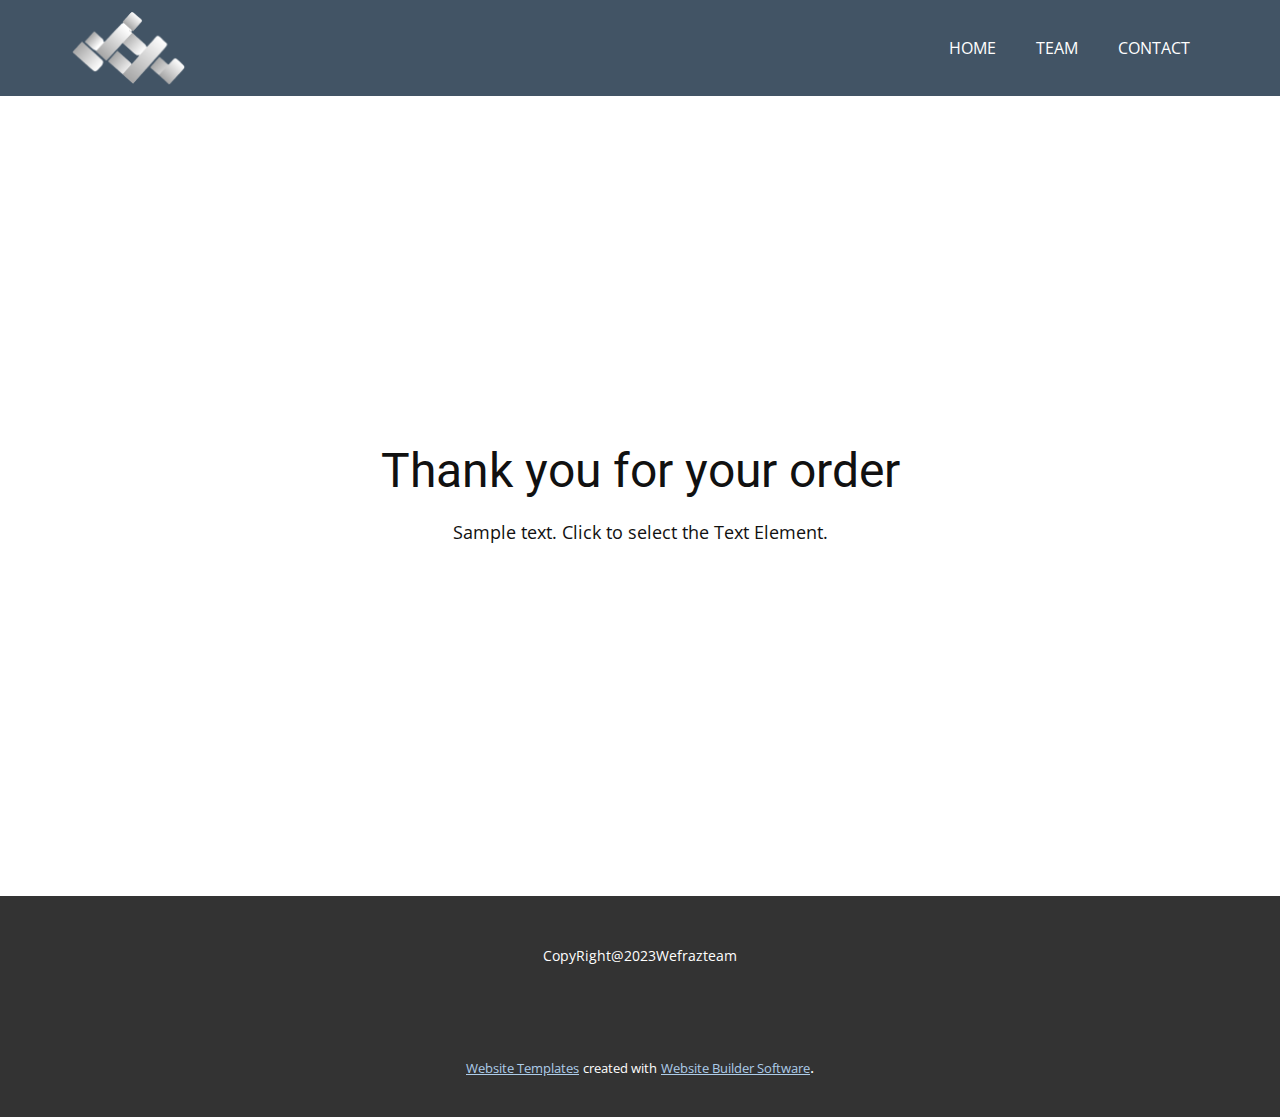
<file: thank-you-page.html>
<!DOCTYPE html>
<html style="font-size: 16px;" lang="en"><head>
    <meta name="viewport" content="width=device-width, initial-scale=1.0">
    <meta charset="utf-8">
    <meta name="keywords" content="Thank you for your order">
    <meta name="description" content="">
    <title>Thank You Page Template</title>
    <link rel="stylesheet" href="nicepage.css" media="screen">
<link rel="stylesheet" href="Thank-You-Page-Template.css" media="screen">
    <script class="u-script" type="text/javascript" src="jquery.js" defer=""></script>
    <script class="u-script" type="text/javascript" src="nicepage.js" defer=""></script>
    <meta name="generator" content="Nicepage 5.17.1, nicepage.com">
    <link id="u-theme-google-font" rel="stylesheet" href="https://fonts.googleapis.com/css?family=Roboto:100,100i,300,300i,400,400i,500,500i,700,700i,900,900i|Open+Sans:300,300i,400,400i,500,500i,600,600i,700,700i,800,800i">
    
    
    
    <script type="application/ld+json">{
		"@context": "http://schema.org",
		"@type": "Organization",
		"name": "",
		"logo": "images/WEFRAZ_2.png"
}</script>
    <meta name="theme-color" content="#478ac9">
    <meta property="og:title" content="Thank You Page Template">
    <meta property="og:type" content="website">
  <meta data-intl-tel-input-cdn-path="intlTelInput/"></head>
  <body class="u-body u-xl-mode" data-lang="en"><header class="u-clearfix u-header u-palette-1-dark-2 u-header" id="sec-da2f"><div class="u-clearfix u-sheet u-sheet-1">
        <a href="https://nicepage.com" class="u-image u-logo u-image-1" data-image-width="237" data-image-height="164">
          <img src="images/WEFRAZ_2.png" class="u-logo-image u-logo-image-1">
        </a>
        <nav class="u-menu u-menu-one-level u-offcanvas u-menu-1">
          <div class="menu-collapse" style="font-size: 1rem; letter-spacing: 0px;">
            <a class="u-button-style u-custom-left-right-menu-spacing u-custom-padding-bottom u-custom-top-bottom-menu-spacing u-nav-link u-text-active-palette-1-base u-text-hover-palette-2-base" href="#">
              <svg class="u-svg-link" viewBox="0 0 24 24"><use xmlns:xlink="http://www.w3.org/1999/xlink" xlink:href="#menu-hamburger"></use></svg>
              <svg class="u-svg-content" version="1.1" id="menu-hamburger" viewBox="0 0 16 16" x="0px" y="0px" xmlns:xlink="http://www.w3.org/1999/xlink" xmlns="http://www.w3.org/2000/svg"><g><rect y="1" width="16" height="2"></rect><rect y="7" width="16" height="2"></rect><rect y="13" width="16" height="2"></rect>
</g></svg>
            </a>
          </div>
          <div class="u-custom-menu u-nav-container">
            <ul class="u-nav u-unstyled u-nav-1"><li class="u-nav-item"><a class="u-button-style u-nav-link u-text-active-palette-1-base u-text-hover-palette-2-base" href="HOME.html" style="padding: 10px 20px;">HOME</a>
</li><li class="u-nav-item"><a class="u-button-style u-nav-link u-text-active-palette-1-base u-text-hover-palette-2-base" href="TEAM.html" style="padding: 10px 20px;">TEAM</a>
</li><li class="u-nav-item"><a class="u-button-style u-nav-link u-text-active-palette-1-base u-text-hover-palette-2-base" href="CONTACT.html" style="padding: 10px 20px;">CONTACT</a>
</li></ul>
          </div>
          <div class="u-custom-menu u-nav-container-collapse">
            <div class="u-black u-container-style u-inner-container-layout u-opacity u-opacity-95 u-sidenav">
              <div class="u-inner-container-layout u-sidenav-overflow">
                <div class="u-menu-close"></div>
                <ul class="u-align-center u-nav u-popupmenu-items u-unstyled u-nav-2"><li class="u-nav-item"><a class="u-button-style u-nav-link" href="HOME.html">HOME</a>
</li><li class="u-nav-item"><a class="u-button-style u-nav-link" href="TEAM.html">TEAM</a>
</li><li class="u-nav-item"><a class="u-button-style u-nav-link" href="CONTACT.html">CONTACT</a>
</li></ul>
              </div>
            </div>
            <div class="u-black u-menu-overlay u-opacity u-opacity-70"></div>
          </div>
        </nav>
      </div></header>
    <section class="u-align-center u-clearfix u-container-align-center u-section-1" id="sec-5a51">
      <div class="u-clearfix u-sheet u-valign-middle u-sheet-1">
        <h2 class="u-align-center u-text u-text-default u-text-1"> Thank you for your order</h2>
        <p class="u-align-center u-text u-text-default u-text-2">Sample text. Click to select the Text Element.</p>
      </div>
    </section>
    
    
    
    <footer class="u-align-center u-clearfix u-footer u-grey-80 u-footer" id="sec-c176"><div class="u-clearfix u-sheet u-sheet-1">
        <p class="u-small-text u-text u-text-variant u-text-1">CopyRight@2023Wefrazteam</p>
      </div></footer>
    <section class="u-backlink u-clearfix u-grey-80">
      <a class="u-link" href="https://nicepage.com/website-templates" target="_blank">
        <span>Website Templates</span>
      </a>
      <p class="u-text">
        <span>created with</span>
      </p>
      <a class="u-link" href="" target="_blank">
        <span>Website Builder Software</span>
      </a>. 
    </section>
  
</body></html>
</file>
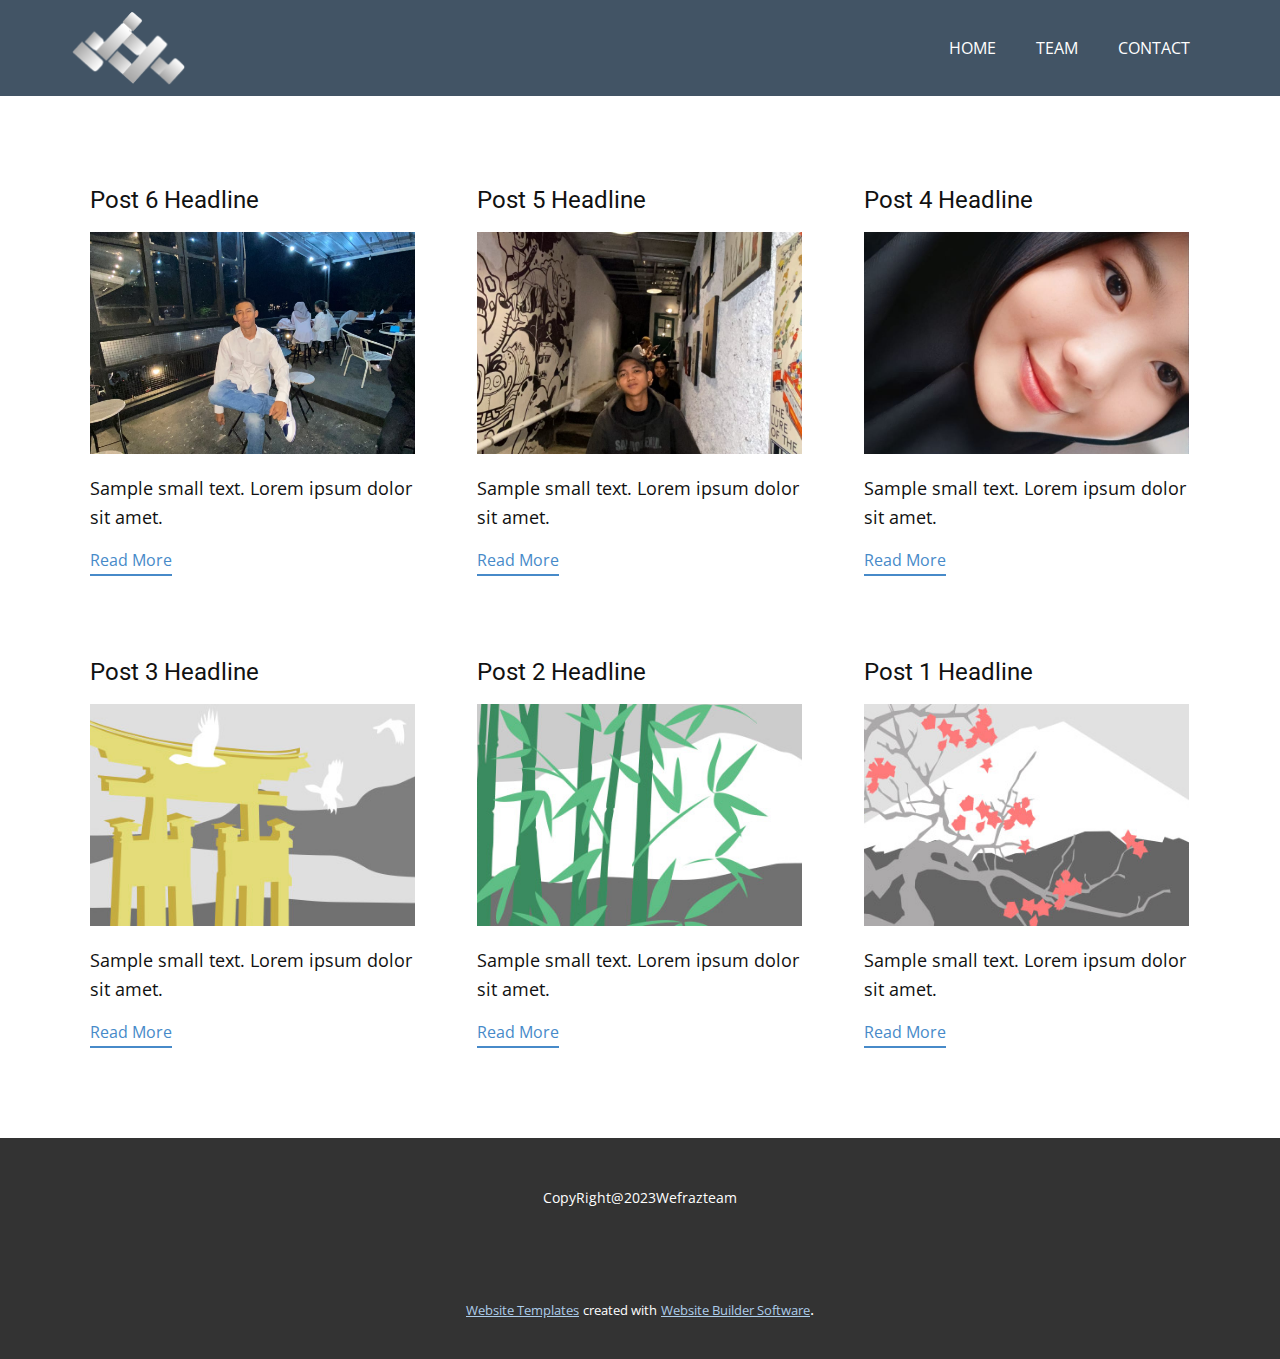
<file: blog/blog.html>
<!DOCTYPE html>
<html style="font-size: 16px;" lang="en"><head>
    <meta name="viewport" content="width=device-width, initial-scale=1.0">
    <meta charset="utf-8">
    <meta name="keywords" content="">
    <meta name="description" content="">
    <title>Blog Template</title>
    <link rel="stylesheet" href="../nicepage.css" media="screen">
<link rel="stylesheet" href="../Blog-Template.css" media="screen">
    <script class="u-script" type="text/javascript" src="../jquery.js" defer=""></script>
    <script class="u-script" type="text/javascript" src="../nicepage.js" defer=""></script>
    <meta name="generator" content="Nicepage 5.17.1, nicepage.com">
    <link id="u-theme-google-font" rel="stylesheet" href="https://fonts.googleapis.com/css?family=Roboto:100,100i,300,300i,400,400i,500,500i,700,700i,900,900i|Open+Sans:300,300i,400,400i,500,500i,600,600i,700,700i,800,800i">
    
    
    
    <script type="application/ld+json">{
		"@context": "http://schema.org",
		"@type": "Organization",
		"name": "",
		"logo": "images/WEFRAZ_2.png"
}</script>
    <meta name="theme-color" content="#478ac9">
  <meta data-intl-tel-input-cdn-path="intlTelInput/"></head>
  <body class="u-body u-xl-mode" data-lang="en"><header class="u-clearfix u-header u-palette-1-dark-2 u-header" id="sec-da2f"><div class="u-clearfix u-sheet u-sheet-1">
        <a href="https://nicepage.com" class="u-image u-logo u-image-1" data-image-width="237" data-image-height="164">
          <img src="../images/WEFRAZ_2.png" class="u-logo-image u-logo-image-1">
        </a>
        <nav class="u-menu u-menu-one-level u-offcanvas u-menu-1">
          <div class="menu-collapse" style="font-size: 1rem; letter-spacing: 0px;">
            <a class="u-button-style u-custom-left-right-menu-spacing u-custom-padding-bottom u-custom-top-bottom-menu-spacing u-nav-link u-text-active-palette-1-base u-text-hover-palette-2-base" href="#">
              <svg class="u-svg-link" viewBox="0 0 24 24"><use xmlns:xlink="http://www.w3.org/1999/xlink" xlink:href="#menu-hamburger"></use></svg>
              <svg class="u-svg-content" version="1.1" id="menu-hamburger" viewBox="0 0 16 16" x="0px" y="0px" xmlns:xlink="http://www.w3.org/1999/xlink" xmlns="http://www.w3.org/2000/svg"><g><rect y="1" width="16" height="2"></rect><rect y="7" width="16" height="2"></rect><rect y="13" width="16" height="2"></rect>
</g></svg>
            </a>
          </div>
          <div class="u-custom-menu u-nav-container">
            <ul class="u-nav u-unstyled u-nav-1"><li class="u-nav-item"><a class="u-button-style u-nav-link u-text-active-palette-1-base u-text-hover-palette-2-base" href="../HOME.html" style="padding: 10px 20px;">HOME</a>
</li><li class="u-nav-item"><a class="u-button-style u-nav-link u-text-active-palette-1-base u-text-hover-palette-2-base" href="../TEAM.html" style="padding: 10px 20px;">TEAM</a>
</li><li class="u-nav-item"><a class="u-button-style u-nav-link u-text-active-palette-1-base u-text-hover-palette-2-base" href="../CONTACT.html" style="padding: 10px 20px;">CONTACT</a>
</li></ul>
          </div>
          <div class="u-custom-menu u-nav-container-collapse">
            <div class="u-black u-container-style u-inner-container-layout u-opacity u-opacity-95 u-sidenav">
              <div class="u-inner-container-layout u-sidenav-overflow">
                <div class="u-menu-close"></div>
                <ul class="u-align-center u-nav u-popupmenu-items u-unstyled u-nav-2"><li class="u-nav-item"><a class="u-button-style u-nav-link" href="../HOME.html">HOME</a>
</li><li class="u-nav-item"><a class="u-button-style u-nav-link" href="../TEAM.html">TEAM</a>
</li><li class="u-nav-item"><a class="u-button-style u-nav-link" href="../CONTACT.html">CONTACT</a>
</li></ul>
              </div>
            </div>
            <div class="u-black u-menu-overlay u-opacity u-opacity-70"></div>
          </div>
        </nav>
      </div></header>
    <section class="u-clearfix u-section-1" id="sec-97d4">
      <div class="u-clearfix u-sheet u-valign-middle u-sheet-1"><!--blog--><!--blog_options_json--><!--{"type":"Recent","source":"","tags":"","count":""}--><!--/blog_options_json-->
        <div class="u-blog u-expanded-width u-repeater u-repeater-1"><!--blog_post-->
          <div class="u-blog-post u-container-style u-repeater-item u-white u-repeater-item-1">
            <div class="u-container-layout u-similar-container u-valign-top u-container-layout-1"><!--blog_post_header-->
              <h4 class="u-blog-control u-text u-text-1">
                <a class="u-post-header-link" href="../blog/post-5.html">Post 6 Headline</a>
              </h4><!--/blog_post_header--><!--blog_post_image-->
              <a class="u-post-header-link" href="../blog/post-5.html"><img alt="" class="u-blog-control u-expanded-width u-image u-image-default u-image-1" src="../images/WhatsAppImage2023-09-04at20.57.42.jpeg"></a><!--/blog_post_image--><!--blog_post_content-->
              <div class="u-blog-control u-post-content u-text u-text-2 fr-view">Sample small text. Lorem ipsum dolor sit amet.</div><!--/blog_post_content--><!--blog_post_readmore-->
              <a href="../blog/post-5.html" class="u-blog-control u-border-2 u-border-palette-1-base u-btn u-btn-rectangle u-button-style u-none u-btn-1"><!--blog_post_readmore_content--><!--options_json--><!--{"content":"","defaultValue":"Read More"}--><!--/options_json-->Read More<!--/blog_post_readmore_content--></a><!--/blog_post_readmore-->
            </div>
          </div><div class="u-blog-post u-container-style u-repeater-item u-video-cover u-white">
            <div class="u-container-layout u-similar-container u-valign-top u-container-layout-2"><!--blog_post_header-->
              <h4 class="u-blog-control u-text u-text-3">
                <a class="u-post-header-link" href="../blog/post-4.html">Post 5 Headline</a>
              </h4><!--/blog_post_header--><!--blog_post_image-->
              <a class="u-post-header-link" href="../blog/post-4.html"><img alt="" class="u-blog-control u-expanded-width u-image u-image-default u-image-2" src="../images/WhatsAppImage2023-09-04at20.59.08.jpeg"></a><!--/blog_post_image--><!--blog_post_content-->
              <div class="u-blog-control u-post-content u-text u-text-4 fr-view">Sample small text. Lorem ipsum dolor sit amet.</div><!--/blog_post_content--><!--blog_post_readmore-->
              <a href="../blog/post-4.html" class="u-blog-control u-border-2 u-border-palette-1-base u-btn u-btn-rectangle u-button-style u-none u-btn-2"><!--blog_post_readmore_content--><!--options_json--><!--{"content":"","defaultValue":"Read More"}--><!--/options_json-->Read More<!--/blog_post_readmore_content--></a><!--/blog_post_readmore-->
            </div>
          </div><div class="u-blog-post u-container-style u-repeater-item u-video-cover u-white">
            <div class="u-container-layout u-similar-container u-valign-top u-container-layout-3"><!--blog_post_header-->
              <h4 class="u-blog-control u-text u-text-5">
                <a class="u-post-header-link" href="../blog/post-3.html">Post 4 Headline</a>
              </h4><!--/blog_post_header--><!--blog_post_image-->
              <a class="u-post-header-link" href="../blog/post-3.html"><img alt="" class="u-blog-control u-expanded-width u-image u-image-default u-image-3" src="../images/WhatsAppImage2023-09-04at20.55.00.jpeg"></a><!--/blog_post_image--><!--blog_post_content-->
              <div class="u-blog-control u-post-content u-text u-text-6 fr-view">Sample small text. Lorem ipsum dolor sit amet.</div><!--/blog_post_content--><!--blog_post_readmore-->
              <a href="../blog/post-3.html" class="u-blog-control u-border-2 u-border-palette-1-base u-btn u-btn-rectangle u-button-style u-none u-btn-3"><!--blog_post_readmore_content--><!--options_json--><!--{"content":"","defaultValue":"Read More"}--><!--/options_json-->Read More<!--/blog_post_readmore_content--></a><!--/blog_post_readmore-->
            </div>
          </div><div class="u-blog-post u-container-style u-repeater-item u-white u-repeater-item-1">
            <div class="u-container-layout u-similar-container u-valign-top u-container-layout-1"><!--blog_post_header-->
              <h4 class="u-blog-control u-text u-text-1">
                <a class="u-post-header-link" href="../blog/post-2.html">Post 3 Headline</a>
              </h4><!--/blog_post_header--><!--blog_post_image-->
              <a class="u-post-header-link" href="../blog/post-2.html"><img alt="" class="u-blog-control u-expanded-width u-image u-image-default u-image-1" src="../images/8ad73f3c.jpeg"></a><!--/blog_post_image--><!--blog_post_content-->
              <div class="u-blog-control u-post-content u-text u-text-2 fr-view">Sample small text. Lorem ipsum dolor sit amet.</div><!--/blog_post_content--><!--blog_post_readmore-->
              <a href="../blog/post-2.html" class="u-blog-control u-border-2 u-border-palette-1-base u-btn u-btn-rectangle u-button-style u-none u-btn-1"><!--blog_post_readmore_content--><!--options_json--><!--{"content":"","defaultValue":"Read More"}--><!--/options_json-->Read More<!--/blog_post_readmore_content--></a><!--/blog_post_readmore-->
            </div>
          </div><div class="u-blog-post u-container-style u-repeater-item u-video-cover u-white">
            <div class="u-container-layout u-similar-container u-valign-top u-container-layout-2"><!--blog_post_header-->
              <h4 class="u-blog-control u-text u-text-3">
                <a class="u-post-header-link" href="../blog/post-1.html">Post 2 Headline</a>
              </h4><!--/blog_post_header--><!--blog_post_image-->
              <a class="u-post-header-link" href="../blog/post-1.html"><img alt="" class="u-blog-control u-expanded-width u-image u-image-default u-image-2" src="../images/68f64b9d.jpeg"></a><!--/blog_post_image--><!--blog_post_content-->
              <div class="u-blog-control u-post-content u-text u-text-4 fr-view">Sample small text. Lorem ipsum dolor sit amet.</div><!--/blog_post_content--><!--blog_post_readmore-->
              <a href="../blog/post-1.html" class="u-blog-control u-border-2 u-border-palette-1-base u-btn u-btn-rectangle u-button-style u-none u-btn-2"><!--blog_post_readmore_content--><!--options_json--><!--{"content":"","defaultValue":"Read More"}--><!--/options_json-->Read More<!--/blog_post_readmore_content--></a><!--/blog_post_readmore-->
            </div>
          </div><div class="u-blog-post u-container-style u-repeater-item u-video-cover u-white">
            <div class="u-container-layout u-similar-container u-valign-top u-container-layout-3"><!--blog_post_header-->
              <h4 class="u-blog-control u-text u-text-5">
                <a class="u-post-header-link" href="../blog/post.html">Post 1 Headline</a>
              </h4><!--/blog_post_header--><!--blog_post_image-->
              <a class="u-post-header-link" href="../blog/post.html"><img alt="" class="u-blog-control u-expanded-width u-image u-image-default u-image-3" src="../images/0fd3416c.jpeg"></a><!--/blog_post_image--><!--blog_post_content-->
              <div class="u-blog-control u-post-content u-text u-text-6 fr-view">Sample small text. Lorem ipsum dolor sit amet.</div><!--/blog_post_content--><!--blog_post_readmore-->
              <a href="../blog/post.html" class="u-blog-control u-border-2 u-border-palette-1-base u-btn u-btn-rectangle u-button-style u-none u-btn-3"><!--blog_post_readmore_content--><!--options_json--><!--{"content":"","defaultValue":"Read More"}--><!--/options_json-->Read More<!--/blog_post_readmore_content--></a><!--/blog_post_readmore-->
            </div>
          </div><!--/blog_post--><!--blog_post-->
          <!--/blog_post--><!--blog_post-->
          <!--/blog_post-->
        </div><!--/blog-->
      </div>
    </section>
    
    
    
    <footer class="u-align-center u-clearfix u-footer u-grey-80 u-footer" id="sec-c176"><div class="u-clearfix u-sheet u-sheet-1">
        <p class="u-small-text u-text u-text-variant u-text-1">CopyRight@2023Wefrazteam</p>
      </div></footer>
    <section class="u-backlink u-clearfix u-grey-80">
      <a class="u-link" href="https://nicepage.com/website-templates" target="_blank">
        <span>Website Templates</span>
      </a>
      <p class="u-text">
        <span>created with</span>
      </p>
      <a class="u-link" href="" target="_blank">
        <span>Website Builder Software</span>
      </a>. 
    </section>
  
</body></html>
</file>
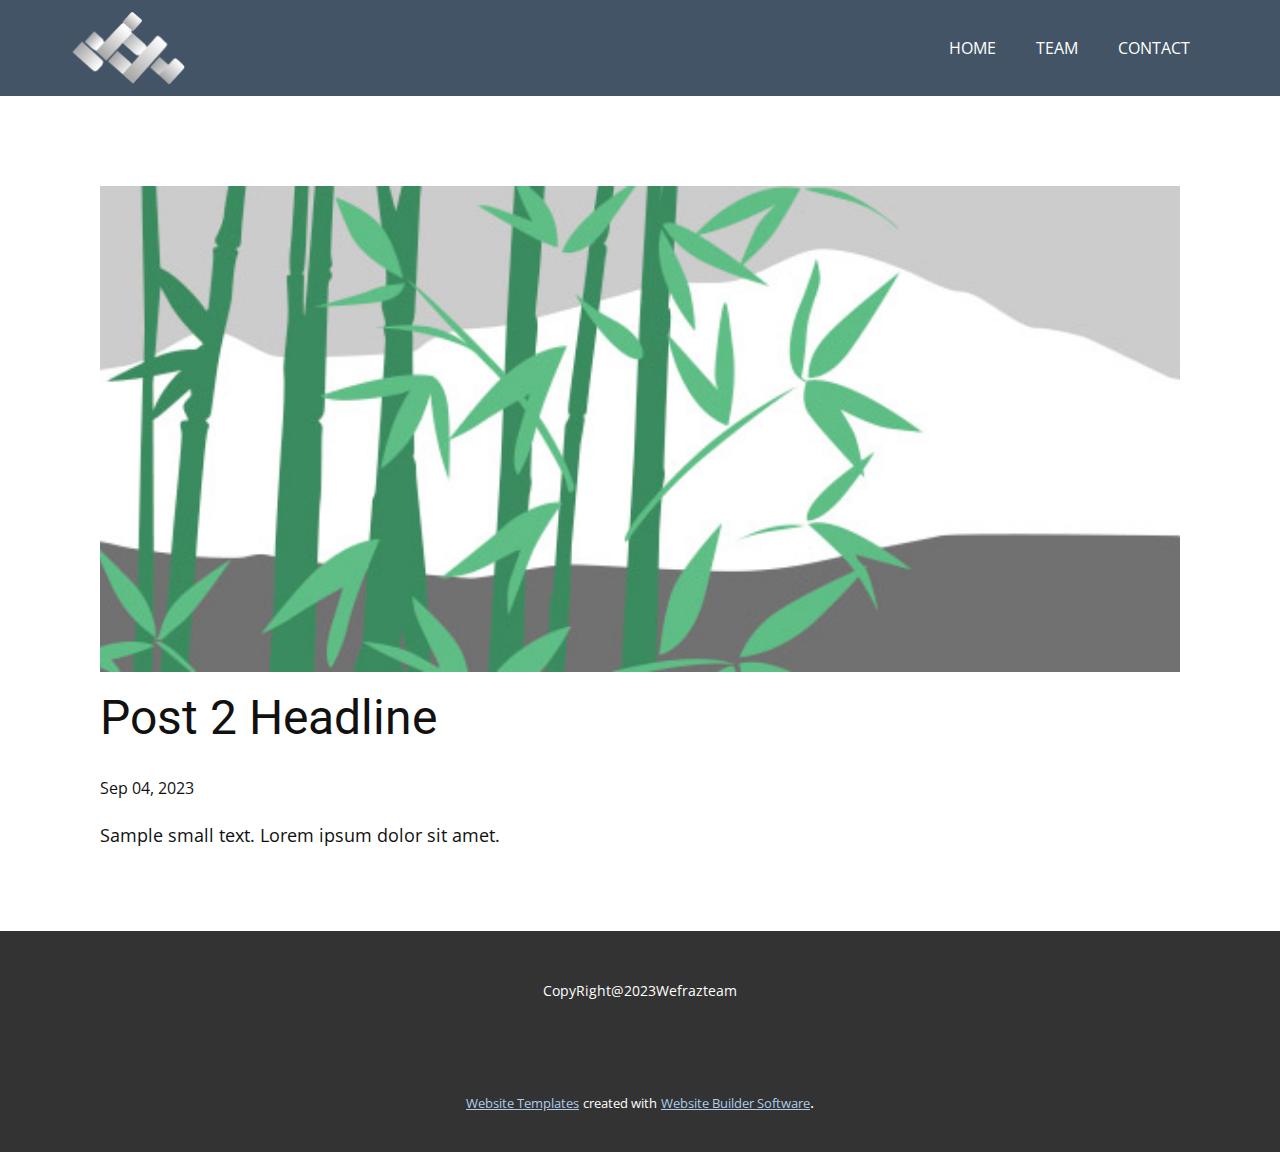
<file: blog/post-1.html>
<!DOCTYPE html>
<html style="font-size: 16px;" lang="en"><head>
    <meta name="viewport" content="width=device-width, initial-scale=1.0">
    <meta charset="utf-8">
    <meta name="keywords" content="Post 1 Headline">
    <meta name="description" content="">
    <title>Post 2 Headline</title>
    <link rel="stylesheet" href="../nicepage.css" media="screen">
<link rel="stylesheet" href="../Post-Template.css" media="screen">
    <script class="u-script" type="text/javascript" src="../jquery.js" defer=""></script>
    <script class="u-script" type="text/javascript" src="../nicepage.js" defer=""></script>
    <meta name="generator" content="Nicepage 5.17.1, nicepage.com">
    <link id="u-theme-google-font" rel="stylesheet" href="https://fonts.googleapis.com/css?family=Roboto:100,100i,300,300i,400,400i,500,500i,700,700i,900,900i|Open+Sans:300,300i,400,400i,500,500i,600,600i,700,700i,800,800i">
    
    
    
    <script type="application/ld+json">{
		"@context": "http://schema.org",
		"@type": "Organization",
		"name": "",
		"logo": "images/WEFRAZ_2.png"
}</script>
    <meta name="theme-color" content="#478ac9">
  <meta data-intl-tel-input-cdn-path="intlTelInput/"></head>
  <body class="u-body u-xl-mode" data-lang="en"><header class="u-clearfix u-header u-palette-1-dark-2 u-header" id="sec-da2f"><div class="u-clearfix u-sheet u-sheet-1">
        <a href="https://nicepage.com" class="u-image u-logo u-image-1" data-image-width="237" data-image-height="164">
          <img src="../images/WEFRAZ_2.png" class="u-logo-image u-logo-image-1">
        </a>
        <nav class="u-menu u-menu-one-level u-offcanvas u-menu-1">
          <div class="menu-collapse" style="font-size: 1rem; letter-spacing: 0px;">
            <a class="u-button-style u-custom-left-right-menu-spacing u-custom-padding-bottom u-custom-top-bottom-menu-spacing u-nav-link u-text-active-palette-1-base u-text-hover-palette-2-base" href="#">
              <svg class="u-svg-link" viewBox="0 0 24 24"><use xmlns:xlink="http://www.w3.org/1999/xlink" xlink:href="#menu-hamburger"></use></svg>
              <svg class="u-svg-content" version="1.1" id="menu-hamburger" viewBox="0 0 16 16" x="0px" y="0px" xmlns:xlink="http://www.w3.org/1999/xlink" xmlns="http://www.w3.org/2000/svg"><g><rect y="1" width="16" height="2"></rect><rect y="7" width="16" height="2"></rect><rect y="13" width="16" height="2"></rect>
</g></svg>
            </a>
          </div>
          <div class="u-custom-menu u-nav-container">
            <ul class="u-nav u-unstyled u-nav-1"><li class="u-nav-item"><a class="u-button-style u-nav-link u-text-active-palette-1-base u-text-hover-palette-2-base" href="../HOME.html" style="padding: 10px 20px;">HOME</a>
</li><li class="u-nav-item"><a class="u-button-style u-nav-link u-text-active-palette-1-base u-text-hover-palette-2-base" href="../TEAM.html" style="padding: 10px 20px;">TEAM</a>
</li><li class="u-nav-item"><a class="u-button-style u-nav-link u-text-active-palette-1-base u-text-hover-palette-2-base" href="../CONTACT.html" style="padding: 10px 20px;">CONTACT</a>
</li></ul>
          </div>
          <div class="u-custom-menu u-nav-container-collapse">
            <div class="u-black u-container-style u-inner-container-layout u-opacity u-opacity-95 u-sidenav">
              <div class="u-inner-container-layout u-sidenav-overflow">
                <div class="u-menu-close"></div>
                <ul class="u-align-center u-nav u-popupmenu-items u-unstyled u-nav-2"><li class="u-nav-item"><a class="u-button-style u-nav-link" href="../HOME.html">HOME</a>
</li><li class="u-nav-item"><a class="u-button-style u-nav-link" href="../TEAM.html">TEAM</a>
</li><li class="u-nav-item"><a class="u-button-style u-nav-link" href="../CONTACT.html">CONTACT</a>
</li></ul>
              </div>
            </div>
            <div class="u-black u-menu-overlay u-opacity u-opacity-70"></div>
          </div>
        </nav>
      </div></header>
    <section class="u-align-center u-clearfix u-section-1" id="sec-6de6">
      <div class="u-clearfix u-sheet u-valign-middle-md u-valign-middle-sm u-valign-middle-xs u-sheet-1"><!--post_details--><!--post_details_options_json--><!--{"source":""}--><!--/post_details_options_json--><!--blog_post-->
        <div class="u-container-style u-expanded-width u-post-details u-post-details-1">
          <div class="u-container-layout u-valign-middle u-container-layout-1"><!--blog_post_image-->
            <img alt="" class="u-blog-control u-expanded-width u-image u-image-default u-image-1" src="../images/68f64b9d.jpeg"><!--/blog_post_image--><!--blog_post_header-->
            <h2 class="u-blog-control u-text u-text-1">Post 2 Headline</h2><!--/blog_post_header--><!--blog_post_metadata-->
            <div class="u-blog-control u-metadata u-metadata-1"><!--blog_post_metadata_date-->
              <span class="u-meta-date u-meta-icon">Sep 04, 2023</span><!--/blog_post_metadata_date--><!--blog_post_metadata_category-->
              <!--/blog_post_metadata_category--><!--blog_post_metadata_comments-->
              <!--/blog_post_metadata_comments-->
            </div><!--/blog_post_metadata--><!--blog_post_content-->
            <div class="u-align-justify u-blog-control u-post-content u-text u-text-2 fr-view">
  Sample small text. Lorem ipsum dolor sit amet.
  </div><!--/blog_post_content-->
          </div>
        </div><!--/blog_post--><!--/post_details-->
      </div>
    </section>
    
    
    
    <footer class="u-align-center u-clearfix u-footer u-grey-80 u-footer" id="sec-c176"><div class="u-clearfix u-sheet u-sheet-1">
        <p class="u-small-text u-text u-text-variant u-text-1">CopyRight@2023Wefrazteam</p>
      </div></footer>
    <section class="u-backlink u-clearfix u-grey-80">
      <a class="u-link" href="https://nicepage.com/website-templates" target="_blank">
        <span>Website Templates</span>
      </a>
      <p class="u-text">
        <span>created with</span>
      </p>
      <a class="u-link" href="" target="_blank">
        <span>Website Builder Software</span>
      </a>. 
    </section>
  
</body></html>
</file>
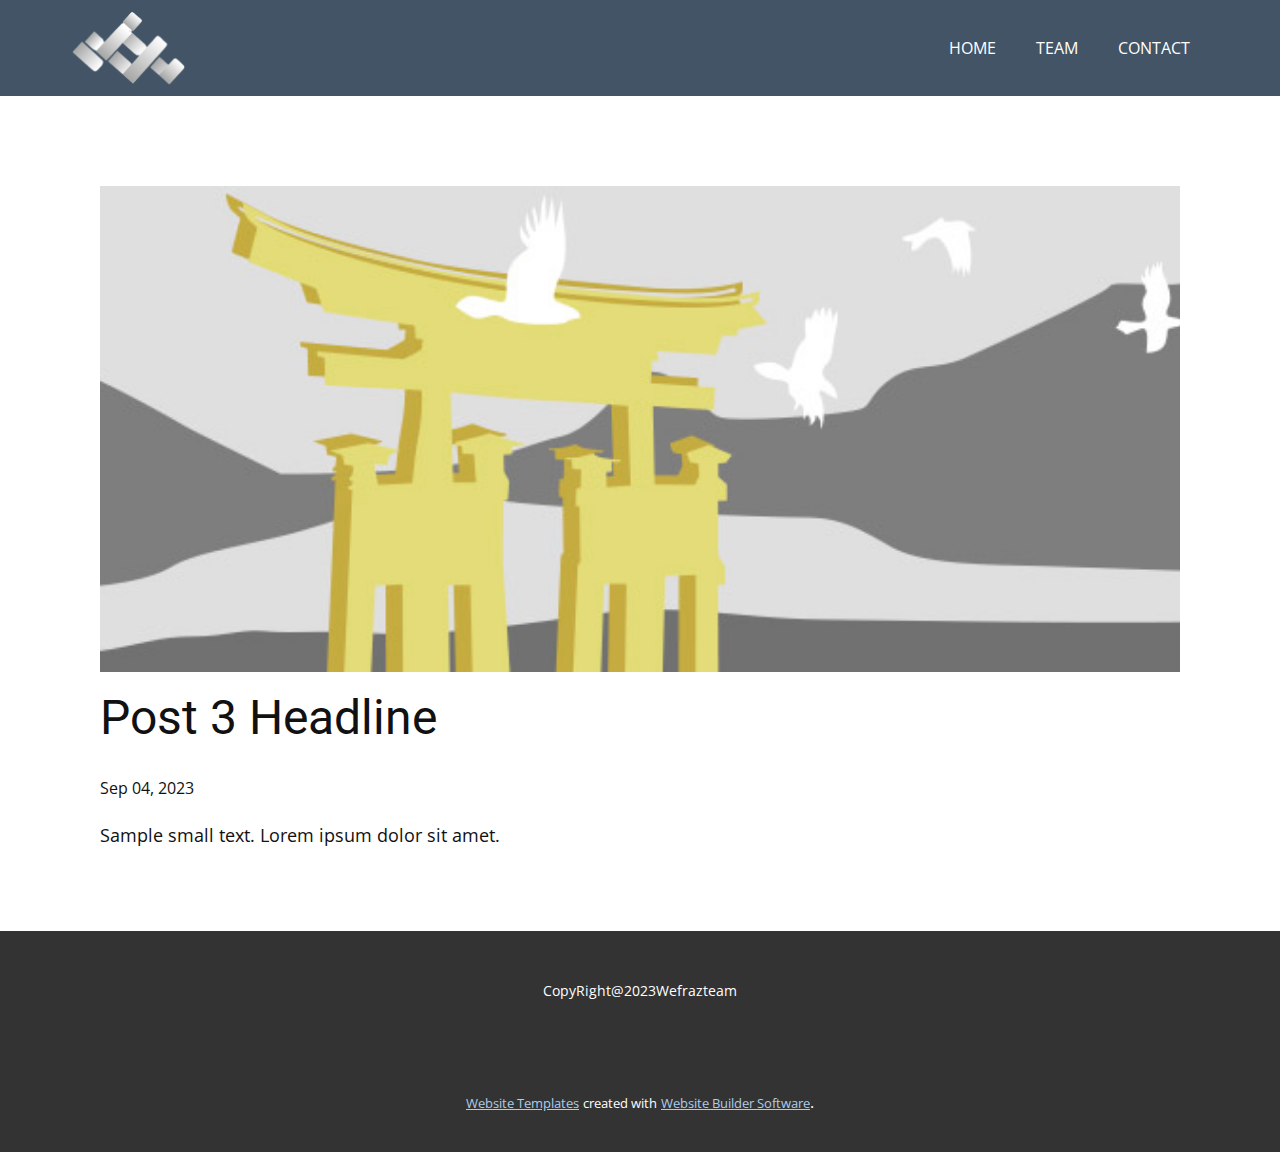
<file: blog/post-2.html>
<!DOCTYPE html>
<html style="font-size: 16px;" lang="en"><head>
    <meta name="viewport" content="width=device-width, initial-scale=1.0">
    <meta charset="utf-8">
    <meta name="keywords" content="Post 1 Headline">
    <meta name="description" content="">
    <title>Post 3 Headline</title>
    <link rel="stylesheet" href="../nicepage.css" media="screen">
<link rel="stylesheet" href="../Post-Template.css" media="screen">
    <script class="u-script" type="text/javascript" src="../jquery.js" defer=""></script>
    <script class="u-script" type="text/javascript" src="../nicepage.js" defer=""></script>
    <meta name="generator" content="Nicepage 5.17.1, nicepage.com">
    <link id="u-theme-google-font" rel="stylesheet" href="https://fonts.googleapis.com/css?family=Roboto:100,100i,300,300i,400,400i,500,500i,700,700i,900,900i|Open+Sans:300,300i,400,400i,500,500i,600,600i,700,700i,800,800i">
    
    
    
    <script type="application/ld+json">{
		"@context": "http://schema.org",
		"@type": "Organization",
		"name": "",
		"logo": "images/WEFRAZ_2.png"
}</script>
    <meta name="theme-color" content="#478ac9">
  <meta data-intl-tel-input-cdn-path="intlTelInput/"></head>
  <body class="u-body u-xl-mode" data-lang="en"><header class="u-clearfix u-header u-palette-1-dark-2 u-header" id="sec-da2f"><div class="u-clearfix u-sheet u-sheet-1">
        <a href="https://nicepage.com" class="u-image u-logo u-image-1" data-image-width="237" data-image-height="164">
          <img src="../images/WEFRAZ_2.png" class="u-logo-image u-logo-image-1">
        </a>
        <nav class="u-menu u-menu-one-level u-offcanvas u-menu-1">
          <div class="menu-collapse" style="font-size: 1rem; letter-spacing: 0px;">
            <a class="u-button-style u-custom-left-right-menu-spacing u-custom-padding-bottom u-custom-top-bottom-menu-spacing u-nav-link u-text-active-palette-1-base u-text-hover-palette-2-base" href="#">
              <svg class="u-svg-link" viewBox="0 0 24 24"><use xmlns:xlink="http://www.w3.org/1999/xlink" xlink:href="#menu-hamburger"></use></svg>
              <svg class="u-svg-content" version="1.1" id="menu-hamburger" viewBox="0 0 16 16" x="0px" y="0px" xmlns:xlink="http://www.w3.org/1999/xlink" xmlns="http://www.w3.org/2000/svg"><g><rect y="1" width="16" height="2"></rect><rect y="7" width="16" height="2"></rect><rect y="13" width="16" height="2"></rect>
</g></svg>
            </a>
          </div>
          <div class="u-custom-menu u-nav-container">
            <ul class="u-nav u-unstyled u-nav-1"><li class="u-nav-item"><a class="u-button-style u-nav-link u-text-active-palette-1-base u-text-hover-palette-2-base" href="../HOME.html" style="padding: 10px 20px;">HOME</a>
</li><li class="u-nav-item"><a class="u-button-style u-nav-link u-text-active-palette-1-base u-text-hover-palette-2-base" href="../TEAM.html" style="padding: 10px 20px;">TEAM</a>
</li><li class="u-nav-item"><a class="u-button-style u-nav-link u-text-active-palette-1-base u-text-hover-palette-2-base" href="../CONTACT.html" style="padding: 10px 20px;">CONTACT</a>
</li></ul>
          </div>
          <div class="u-custom-menu u-nav-container-collapse">
            <div class="u-black u-container-style u-inner-container-layout u-opacity u-opacity-95 u-sidenav">
              <div class="u-inner-container-layout u-sidenav-overflow">
                <div class="u-menu-close"></div>
                <ul class="u-align-center u-nav u-popupmenu-items u-unstyled u-nav-2"><li class="u-nav-item"><a class="u-button-style u-nav-link" href="../HOME.html">HOME</a>
</li><li class="u-nav-item"><a class="u-button-style u-nav-link" href="../TEAM.html">TEAM</a>
</li><li class="u-nav-item"><a class="u-button-style u-nav-link" href="../CONTACT.html">CONTACT</a>
</li></ul>
              </div>
            </div>
            <div class="u-black u-menu-overlay u-opacity u-opacity-70"></div>
          </div>
        </nav>
      </div></header>
    <section class="u-align-center u-clearfix u-section-1" id="sec-6de6">
      <div class="u-clearfix u-sheet u-valign-middle-md u-valign-middle-sm u-valign-middle-xs u-sheet-1"><!--post_details--><!--post_details_options_json--><!--{"source":""}--><!--/post_details_options_json--><!--blog_post-->
        <div class="u-container-style u-expanded-width u-post-details u-post-details-1">
          <div class="u-container-layout u-valign-middle u-container-layout-1"><!--blog_post_image-->
            <img alt="" class="u-blog-control u-expanded-width u-image u-image-default u-image-1" src="../images/8ad73f3c.jpeg"><!--/blog_post_image--><!--blog_post_header-->
            <h2 class="u-blog-control u-text u-text-1">Post 3 Headline</h2><!--/blog_post_header--><!--blog_post_metadata-->
            <div class="u-blog-control u-metadata u-metadata-1"><!--blog_post_metadata_date-->
              <span class="u-meta-date u-meta-icon">Sep 04, 2023</span><!--/blog_post_metadata_date--><!--blog_post_metadata_category-->
              <!--/blog_post_metadata_category--><!--blog_post_metadata_comments-->
              <!--/blog_post_metadata_comments-->
            </div><!--/blog_post_metadata--><!--blog_post_content-->
            <div class="u-align-justify u-blog-control u-post-content u-text u-text-2 fr-view">
  Sample small text. Lorem ipsum dolor sit amet.
  </div><!--/blog_post_content-->
          </div>
        </div><!--/blog_post--><!--/post_details-->
      </div>
    </section>
    
    
    
    <footer class="u-align-center u-clearfix u-footer u-grey-80 u-footer" id="sec-c176"><div class="u-clearfix u-sheet u-sheet-1">
        <p class="u-small-text u-text u-text-variant u-text-1">CopyRight@2023Wefrazteam</p>
      </div></footer>
    <section class="u-backlink u-clearfix u-grey-80">
      <a class="u-link" href="https://nicepage.com/website-templates" target="_blank">
        <span>Website Templates</span>
      </a>
      <p class="u-text">
        <span>created with</span>
      </p>
      <a class="u-link" href="" target="_blank">
        <span>Website Builder Software</span>
      </a>. 
    </section>
  
</body></html>
</file>
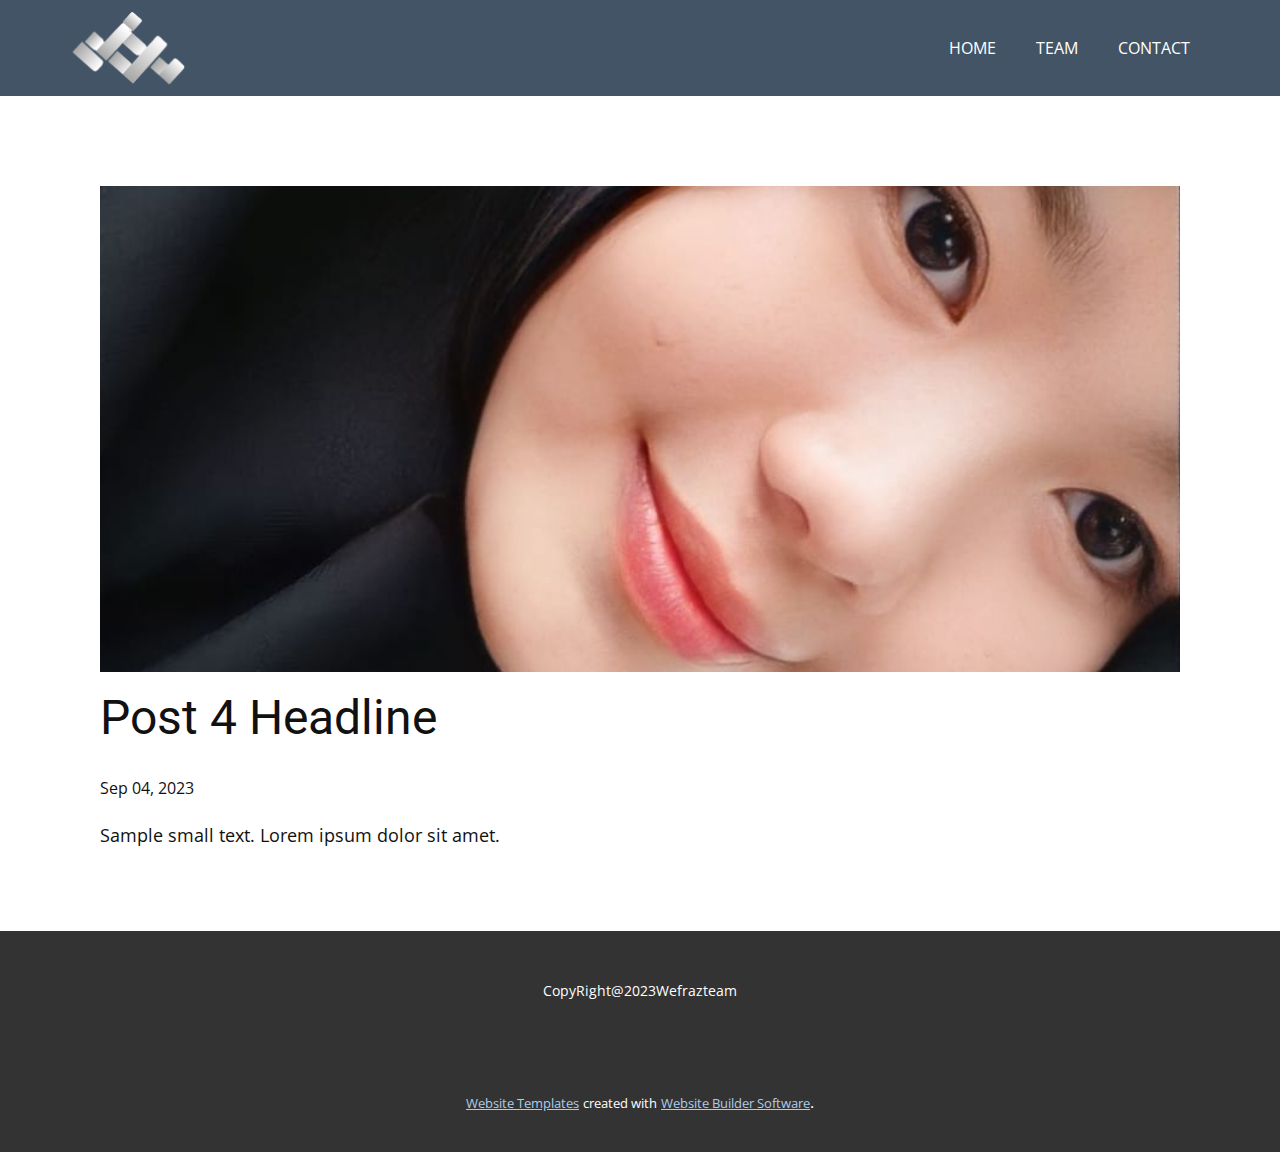
<file: blog/post-3.html>
<!DOCTYPE html>
<html style="font-size: 16px;" lang="en"><head>
    <meta name="viewport" content="width=device-width, initial-scale=1.0">
    <meta charset="utf-8">
    <meta name="keywords" content="Post 1 Headline">
    <meta name="description" content="">
    <title>Post 4 Headline</title>
    <link rel="stylesheet" href="../nicepage.css" media="screen">
<link rel="stylesheet" href="../Post-Template.css" media="screen">
    <script class="u-script" type="text/javascript" src="../jquery.js" defer=""></script>
    <script class="u-script" type="text/javascript" src="../nicepage.js" defer=""></script>
    <meta name="generator" content="Nicepage 5.17.1, nicepage.com">
    <link id="u-theme-google-font" rel="stylesheet" href="https://fonts.googleapis.com/css?family=Roboto:100,100i,300,300i,400,400i,500,500i,700,700i,900,900i|Open+Sans:300,300i,400,400i,500,500i,600,600i,700,700i,800,800i">
    
    
    
    <script type="application/ld+json">{
		"@context": "http://schema.org",
		"@type": "Organization",
		"name": "",
		"logo": "images/WEFRAZ_2.png"
}</script>
    <meta name="theme-color" content="#478ac9">
  <meta data-intl-tel-input-cdn-path="intlTelInput/"></head>
  <body class="u-body u-xl-mode" data-lang="en"><header class="u-clearfix u-header u-palette-1-dark-2 u-header" id="sec-da2f"><div class="u-clearfix u-sheet u-sheet-1">
        <a href="https://nicepage.com" class="u-image u-logo u-image-1" data-image-width="237" data-image-height="164">
          <img src="../images/WEFRAZ_2.png" class="u-logo-image u-logo-image-1">
        </a>
        <nav class="u-menu u-menu-one-level u-offcanvas u-menu-1">
          <div class="menu-collapse" style="font-size: 1rem; letter-spacing: 0px;">
            <a class="u-button-style u-custom-left-right-menu-spacing u-custom-padding-bottom u-custom-top-bottom-menu-spacing u-nav-link u-text-active-palette-1-base u-text-hover-palette-2-base" href="#">
              <svg class="u-svg-link" viewBox="0 0 24 24"><use xmlns:xlink="http://www.w3.org/1999/xlink" xlink:href="#menu-hamburger"></use></svg>
              <svg class="u-svg-content" version="1.1" id="menu-hamburger" viewBox="0 0 16 16" x="0px" y="0px" xmlns:xlink="http://www.w3.org/1999/xlink" xmlns="http://www.w3.org/2000/svg"><g><rect y="1" width="16" height="2"></rect><rect y="7" width="16" height="2"></rect><rect y="13" width="16" height="2"></rect>
</g></svg>
            </a>
          </div>
          <div class="u-custom-menu u-nav-container">
            <ul class="u-nav u-unstyled u-nav-1"><li class="u-nav-item"><a class="u-button-style u-nav-link u-text-active-palette-1-base u-text-hover-palette-2-base" href="../HOME.html" style="padding: 10px 20px;">HOME</a>
</li><li class="u-nav-item"><a class="u-button-style u-nav-link u-text-active-palette-1-base u-text-hover-palette-2-base" href="../TEAM.html" style="padding: 10px 20px;">TEAM</a>
</li><li class="u-nav-item"><a class="u-button-style u-nav-link u-text-active-palette-1-base u-text-hover-palette-2-base" href="../CONTACT.html" style="padding: 10px 20px;">CONTACT</a>
</li></ul>
          </div>
          <div class="u-custom-menu u-nav-container-collapse">
            <div class="u-black u-container-style u-inner-container-layout u-opacity u-opacity-95 u-sidenav">
              <div class="u-inner-container-layout u-sidenav-overflow">
                <div class="u-menu-close"></div>
                <ul class="u-align-center u-nav u-popupmenu-items u-unstyled u-nav-2"><li class="u-nav-item"><a class="u-button-style u-nav-link" href="../HOME.html">HOME</a>
</li><li class="u-nav-item"><a class="u-button-style u-nav-link" href="../TEAM.html">TEAM</a>
</li><li class="u-nav-item"><a class="u-button-style u-nav-link" href="../CONTACT.html">CONTACT</a>
</li></ul>
              </div>
            </div>
            <div class="u-black u-menu-overlay u-opacity u-opacity-70"></div>
          </div>
        </nav>
      </div></header>
    <section class="u-align-center u-clearfix u-section-1" id="sec-6de6">
      <div class="u-clearfix u-sheet u-valign-middle-md u-valign-middle-sm u-valign-middle-xs u-sheet-1"><!--post_details--><!--post_details_options_json--><!--{"source":""}--><!--/post_details_options_json--><!--blog_post-->
        <div class="u-container-style u-expanded-width u-post-details u-post-details-1">
          <div class="u-container-layout u-valign-middle u-container-layout-1"><!--blog_post_image-->
            <img alt="" class="u-blog-control u-expanded-width u-image u-image-default u-image-1" src="../images/WhatsAppImage2023-09-04at20.55.00.jpeg"><!--/blog_post_image--><!--blog_post_header-->
            <h2 class="u-blog-control u-text u-text-1">Post 4 Headline</h2><!--/blog_post_header--><!--blog_post_metadata-->
            <div class="u-blog-control u-metadata u-metadata-1"><!--blog_post_metadata_date-->
              <span class="u-meta-date u-meta-icon">Sep 04, 2023</span><!--/blog_post_metadata_date--><!--blog_post_metadata_category-->
              <!--/blog_post_metadata_category--><!--blog_post_metadata_comments-->
              <!--/blog_post_metadata_comments-->
            </div><!--/blog_post_metadata--><!--blog_post_content-->
            <div class="u-align-justify u-blog-control u-post-content u-text u-text-2 fr-view">
  Sample small text. Lorem ipsum dolor sit amet.
  </div><!--/blog_post_content-->
          </div>
        </div><!--/blog_post--><!--/post_details-->
      </div>
    </section>
    
    
    
    <footer class="u-align-center u-clearfix u-footer u-grey-80 u-footer" id="sec-c176"><div class="u-clearfix u-sheet u-sheet-1">
        <p class="u-small-text u-text u-text-variant u-text-1">CopyRight@2023Wefrazteam</p>
      </div></footer>
    <section class="u-backlink u-clearfix u-grey-80">
      <a class="u-link" href="https://nicepage.com/website-templates" target="_blank">
        <span>Website Templates</span>
      </a>
      <p class="u-text">
        <span>created with</span>
      </p>
      <a class="u-link" href="" target="_blank">
        <span>Website Builder Software</span>
      </a>. 
    </section>
  
</body></html>
</file>
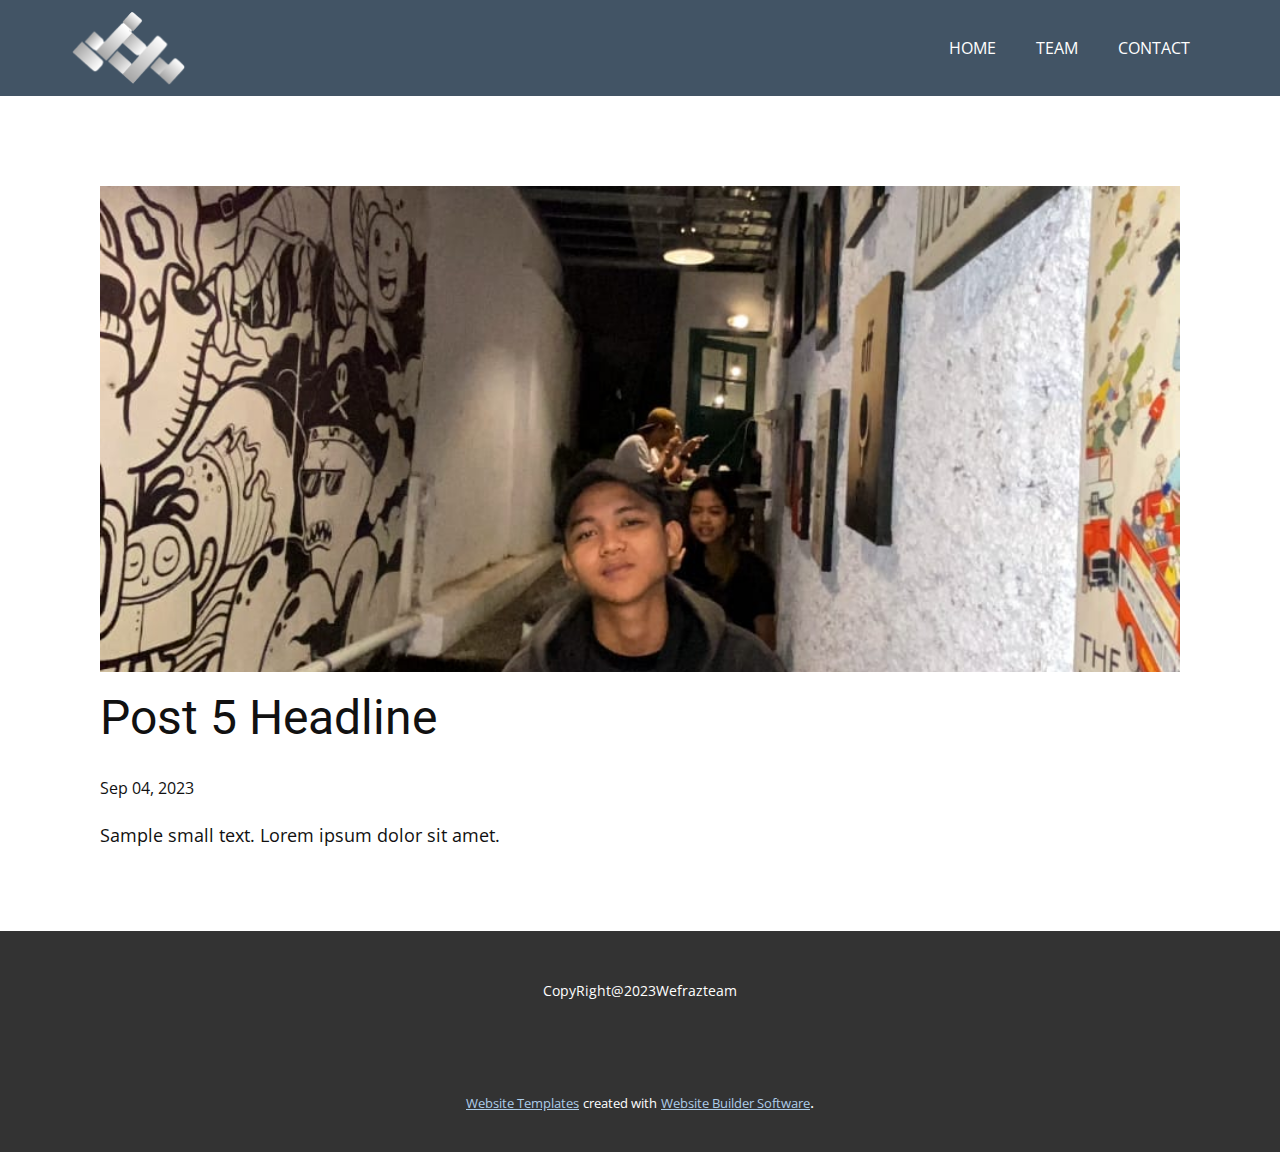
<file: blog/post-4.html>
<!DOCTYPE html>
<html style="font-size: 16px;" lang="en"><head>
    <meta name="viewport" content="width=device-width, initial-scale=1.0">
    <meta charset="utf-8">
    <meta name="keywords" content="Post 1 Headline">
    <meta name="description" content="">
    <title>Post 5 Headline</title>
    <link rel="stylesheet" href="../nicepage.css" media="screen">
<link rel="stylesheet" href="../Post-Template.css" media="screen">
    <script class="u-script" type="text/javascript" src="../jquery.js" defer=""></script>
    <script class="u-script" type="text/javascript" src="../nicepage.js" defer=""></script>
    <meta name="generator" content="Nicepage 5.17.1, nicepage.com">
    <link id="u-theme-google-font" rel="stylesheet" href="https://fonts.googleapis.com/css?family=Roboto:100,100i,300,300i,400,400i,500,500i,700,700i,900,900i|Open+Sans:300,300i,400,400i,500,500i,600,600i,700,700i,800,800i">
    
    
    
    <script type="application/ld+json">{
		"@context": "http://schema.org",
		"@type": "Organization",
		"name": "",
		"logo": "images/WEFRAZ_2.png"
}</script>
    <meta name="theme-color" content="#478ac9">
  <meta data-intl-tel-input-cdn-path="intlTelInput/"></head>
  <body class="u-body u-xl-mode" data-lang="en"><header class="u-clearfix u-header u-palette-1-dark-2 u-header" id="sec-da2f"><div class="u-clearfix u-sheet u-sheet-1">
        <a href="https://nicepage.com" class="u-image u-logo u-image-1" data-image-width="237" data-image-height="164">
          <img src="../images/WEFRAZ_2.png" class="u-logo-image u-logo-image-1">
        </a>
        <nav class="u-menu u-menu-one-level u-offcanvas u-menu-1">
          <div class="menu-collapse" style="font-size: 1rem; letter-spacing: 0px;">
            <a class="u-button-style u-custom-left-right-menu-spacing u-custom-padding-bottom u-custom-top-bottom-menu-spacing u-nav-link u-text-active-palette-1-base u-text-hover-palette-2-base" href="#">
              <svg class="u-svg-link" viewBox="0 0 24 24"><use xmlns:xlink="http://www.w3.org/1999/xlink" xlink:href="#menu-hamburger"></use></svg>
              <svg class="u-svg-content" version="1.1" id="menu-hamburger" viewBox="0 0 16 16" x="0px" y="0px" xmlns:xlink="http://www.w3.org/1999/xlink" xmlns="http://www.w3.org/2000/svg"><g><rect y="1" width="16" height="2"></rect><rect y="7" width="16" height="2"></rect><rect y="13" width="16" height="2"></rect>
</g></svg>
            </a>
          </div>
          <div class="u-custom-menu u-nav-container">
            <ul class="u-nav u-unstyled u-nav-1"><li class="u-nav-item"><a class="u-button-style u-nav-link u-text-active-palette-1-base u-text-hover-palette-2-base" href="../HOME.html" style="padding: 10px 20px;">HOME</a>
</li><li class="u-nav-item"><a class="u-button-style u-nav-link u-text-active-palette-1-base u-text-hover-palette-2-base" href="../TEAM.html" style="padding: 10px 20px;">TEAM</a>
</li><li class="u-nav-item"><a class="u-button-style u-nav-link u-text-active-palette-1-base u-text-hover-palette-2-base" href="../CONTACT.html" style="padding: 10px 20px;">CONTACT</a>
</li></ul>
          </div>
          <div class="u-custom-menu u-nav-container-collapse">
            <div class="u-black u-container-style u-inner-container-layout u-opacity u-opacity-95 u-sidenav">
              <div class="u-inner-container-layout u-sidenav-overflow">
                <div class="u-menu-close"></div>
                <ul class="u-align-center u-nav u-popupmenu-items u-unstyled u-nav-2"><li class="u-nav-item"><a class="u-button-style u-nav-link" href="../HOME.html">HOME</a>
</li><li class="u-nav-item"><a class="u-button-style u-nav-link" href="../TEAM.html">TEAM</a>
</li><li class="u-nav-item"><a class="u-button-style u-nav-link" href="../CONTACT.html">CONTACT</a>
</li></ul>
              </div>
            </div>
            <div class="u-black u-menu-overlay u-opacity u-opacity-70"></div>
          </div>
        </nav>
      </div></header>
    <section class="u-align-center u-clearfix u-section-1" id="sec-6de6">
      <div class="u-clearfix u-sheet u-valign-middle-md u-valign-middle-sm u-valign-middle-xs u-sheet-1"><!--post_details--><!--post_details_options_json--><!--{"source":""}--><!--/post_details_options_json--><!--blog_post-->
        <div class="u-container-style u-expanded-width u-post-details u-post-details-1">
          <div class="u-container-layout u-valign-middle u-container-layout-1"><!--blog_post_image-->
            <img alt="" class="u-blog-control u-expanded-width u-image u-image-default u-image-1" src="../images/WhatsAppImage2023-09-04at20.59.08.jpeg"><!--/blog_post_image--><!--blog_post_header-->
            <h2 class="u-blog-control u-text u-text-1">Post 5 Headline</h2><!--/blog_post_header--><!--blog_post_metadata-->
            <div class="u-blog-control u-metadata u-metadata-1"><!--blog_post_metadata_date-->
              <span class="u-meta-date u-meta-icon">Sep 04, 2023</span><!--/blog_post_metadata_date--><!--blog_post_metadata_category-->
              <!--/blog_post_metadata_category--><!--blog_post_metadata_comments-->
              <!--/blog_post_metadata_comments-->
            </div><!--/blog_post_metadata--><!--blog_post_content-->
            <div class="u-align-justify u-blog-control u-post-content u-text u-text-2 fr-view">
  Sample small text. Lorem ipsum dolor sit amet.
  </div><!--/blog_post_content-->
          </div>
        </div><!--/blog_post--><!--/post_details-->
      </div>
    </section>
    
    
    
    <footer class="u-align-center u-clearfix u-footer u-grey-80 u-footer" id="sec-c176"><div class="u-clearfix u-sheet u-sheet-1">
        <p class="u-small-text u-text u-text-variant u-text-1">CopyRight@2023Wefrazteam</p>
      </div></footer>
    <section class="u-backlink u-clearfix u-grey-80">
      <a class="u-link" href="https://nicepage.com/website-templates" target="_blank">
        <span>Website Templates</span>
      </a>
      <p class="u-text">
        <span>created with</span>
      </p>
      <a class="u-link" href="" target="_blank">
        <span>Website Builder Software</span>
      </a>. 
    </section>
  
</body></html>
</file>
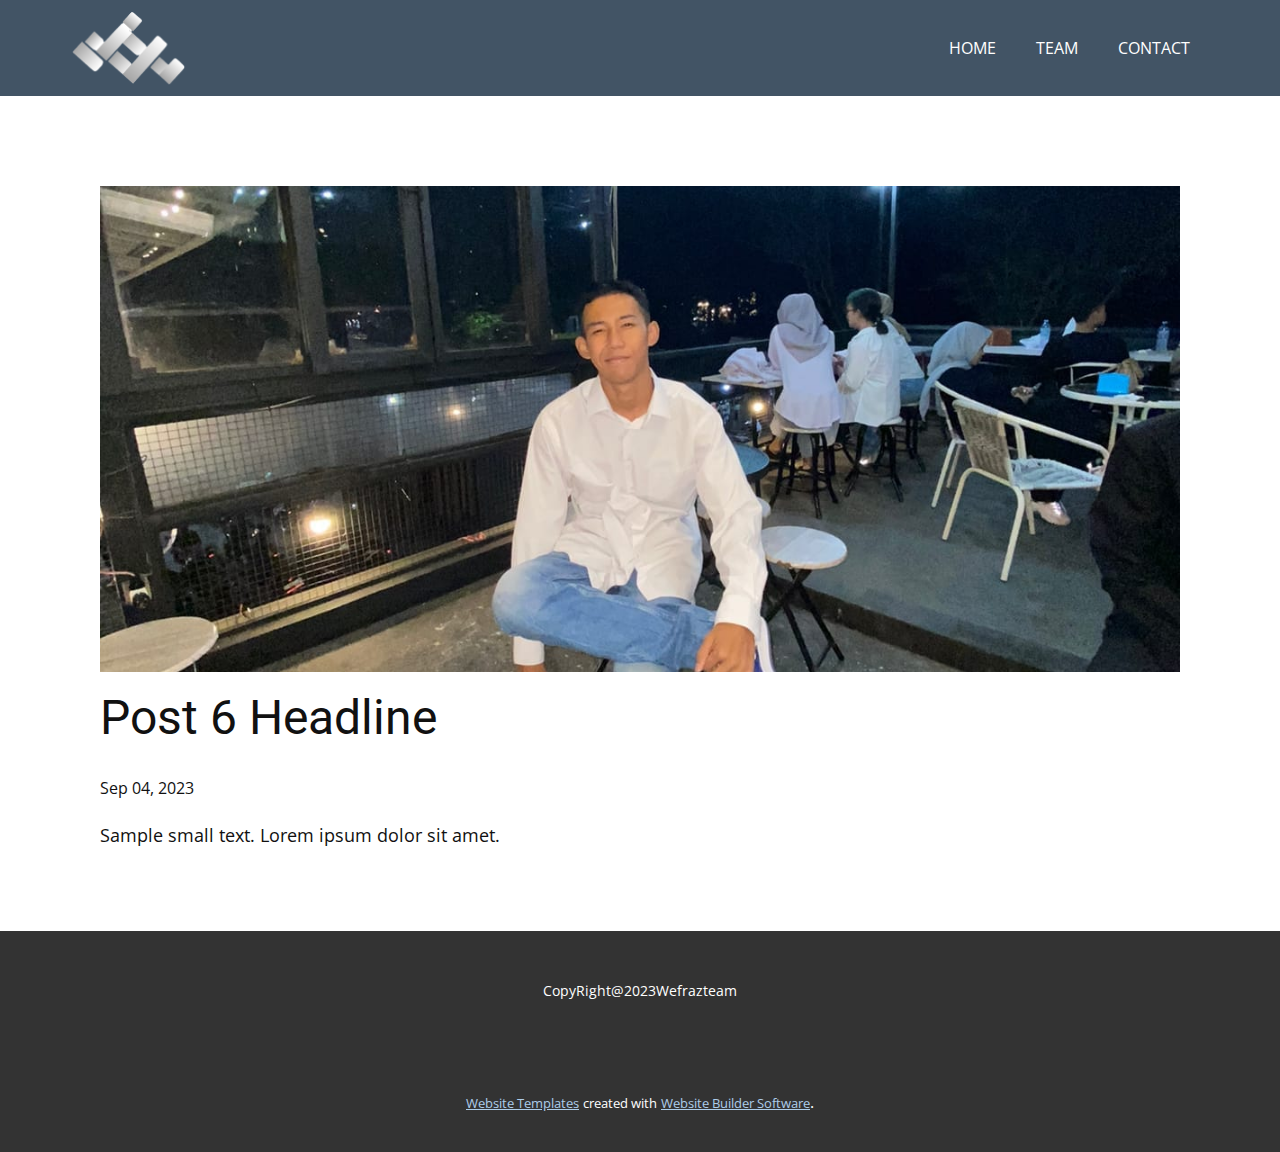
<file: blog/post-5.html>
<!DOCTYPE html>
<html style="font-size: 16px;" lang="en"><head>
    <meta name="viewport" content="width=device-width, initial-scale=1.0">
    <meta charset="utf-8">
    <meta name="keywords" content="Post 1 Headline">
    <meta name="description" content="">
    <title>Post 6 Headline</title>
    <link rel="stylesheet" href="../nicepage.css" media="screen">
<link rel="stylesheet" href="../Post-Template.css" media="screen">
    <script class="u-script" type="text/javascript" src="../jquery.js" defer=""></script>
    <script class="u-script" type="text/javascript" src="../nicepage.js" defer=""></script>
    <meta name="generator" content="Nicepage 5.17.1, nicepage.com">
    <link id="u-theme-google-font" rel="stylesheet" href="https://fonts.googleapis.com/css?family=Roboto:100,100i,300,300i,400,400i,500,500i,700,700i,900,900i|Open+Sans:300,300i,400,400i,500,500i,600,600i,700,700i,800,800i">
    
    
    
    <script type="application/ld+json">{
		"@context": "http://schema.org",
		"@type": "Organization",
		"name": "",
		"logo": "images/WEFRAZ_2.png"
}</script>
    <meta name="theme-color" content="#478ac9">
  <meta data-intl-tel-input-cdn-path="intlTelInput/"></head>
  <body class="u-body u-xl-mode" data-lang="en"><header class="u-clearfix u-header u-palette-1-dark-2 u-header" id="sec-da2f"><div class="u-clearfix u-sheet u-sheet-1">
        <a href="https://nicepage.com" class="u-image u-logo u-image-1" data-image-width="237" data-image-height="164">
          <img src="../images/WEFRAZ_2.png" class="u-logo-image u-logo-image-1">
        </a>
        <nav class="u-menu u-menu-one-level u-offcanvas u-menu-1">
          <div class="menu-collapse" style="font-size: 1rem; letter-spacing: 0px;">
            <a class="u-button-style u-custom-left-right-menu-spacing u-custom-padding-bottom u-custom-top-bottom-menu-spacing u-nav-link u-text-active-palette-1-base u-text-hover-palette-2-base" href="#">
              <svg class="u-svg-link" viewBox="0 0 24 24"><use xmlns:xlink="http://www.w3.org/1999/xlink" xlink:href="#menu-hamburger"></use></svg>
              <svg class="u-svg-content" version="1.1" id="menu-hamburger" viewBox="0 0 16 16" x="0px" y="0px" xmlns:xlink="http://www.w3.org/1999/xlink" xmlns="http://www.w3.org/2000/svg"><g><rect y="1" width="16" height="2"></rect><rect y="7" width="16" height="2"></rect><rect y="13" width="16" height="2"></rect>
</g></svg>
            </a>
          </div>
          <div class="u-custom-menu u-nav-container">
            <ul class="u-nav u-unstyled u-nav-1"><li class="u-nav-item"><a class="u-button-style u-nav-link u-text-active-palette-1-base u-text-hover-palette-2-base" href="../HOME.html" style="padding: 10px 20px;">HOME</a>
</li><li class="u-nav-item"><a class="u-button-style u-nav-link u-text-active-palette-1-base u-text-hover-palette-2-base" href="../TEAM.html" style="padding: 10px 20px;">TEAM</a>
</li><li class="u-nav-item"><a class="u-button-style u-nav-link u-text-active-palette-1-base u-text-hover-palette-2-base" href="../CONTACT.html" style="padding: 10px 20px;">CONTACT</a>
</li></ul>
          </div>
          <div class="u-custom-menu u-nav-container-collapse">
            <div class="u-black u-container-style u-inner-container-layout u-opacity u-opacity-95 u-sidenav">
              <div class="u-inner-container-layout u-sidenav-overflow">
                <div class="u-menu-close"></div>
                <ul class="u-align-center u-nav u-popupmenu-items u-unstyled u-nav-2"><li class="u-nav-item"><a class="u-button-style u-nav-link" href="../HOME.html">HOME</a>
</li><li class="u-nav-item"><a class="u-button-style u-nav-link" href="../TEAM.html">TEAM</a>
</li><li class="u-nav-item"><a class="u-button-style u-nav-link" href="../CONTACT.html">CONTACT</a>
</li></ul>
              </div>
            </div>
            <div class="u-black u-menu-overlay u-opacity u-opacity-70"></div>
          </div>
        </nav>
      </div></header>
    <section class="u-align-center u-clearfix u-section-1" id="sec-6de6">
      <div class="u-clearfix u-sheet u-valign-middle-md u-valign-middle-sm u-valign-middle-xs u-sheet-1"><!--post_details--><!--post_details_options_json--><!--{"source":""}--><!--/post_details_options_json--><!--blog_post-->
        <div class="u-container-style u-expanded-width u-post-details u-post-details-1">
          <div class="u-container-layout u-valign-middle u-container-layout-1"><!--blog_post_image-->
            <img alt="" class="u-blog-control u-expanded-width u-image u-image-default u-image-1" src="../images/WhatsAppImage2023-09-04at20.57.42.jpeg"><!--/blog_post_image--><!--blog_post_header-->
            <h2 class="u-blog-control u-text u-text-1">Post 6 Headline</h2><!--/blog_post_header--><!--blog_post_metadata-->
            <div class="u-blog-control u-metadata u-metadata-1"><!--blog_post_metadata_date-->
              <span class="u-meta-date u-meta-icon">Sep 04, 2023</span><!--/blog_post_metadata_date--><!--blog_post_metadata_category-->
              <!--/blog_post_metadata_category--><!--blog_post_metadata_comments-->
              <!--/blog_post_metadata_comments-->
            </div><!--/blog_post_metadata--><!--blog_post_content-->
            <div class="u-align-justify u-blog-control u-post-content u-text u-text-2 fr-view">
  Sample small text. Lorem ipsum dolor sit amet.
  </div><!--/blog_post_content-->
          </div>
        </div><!--/blog_post--><!--/post_details-->
      </div>
    </section>
    
    
    
    <footer class="u-align-center u-clearfix u-footer u-grey-80 u-footer" id="sec-c176"><div class="u-clearfix u-sheet u-sheet-1">
        <p class="u-small-text u-text u-text-variant u-text-1">CopyRight@2023Wefrazteam</p>
      </div></footer>
    <section class="u-backlink u-clearfix u-grey-80">
      <a class="u-link" href="https://nicepage.com/website-templates" target="_blank">
        <span>Website Templates</span>
      </a>
      <p class="u-text">
        <span>created with</span>
      </p>
      <a class="u-link" href="" target="_blank">
        <span>Website Builder Software</span>
      </a>. 
    </section>
  
</body></html>
</file>
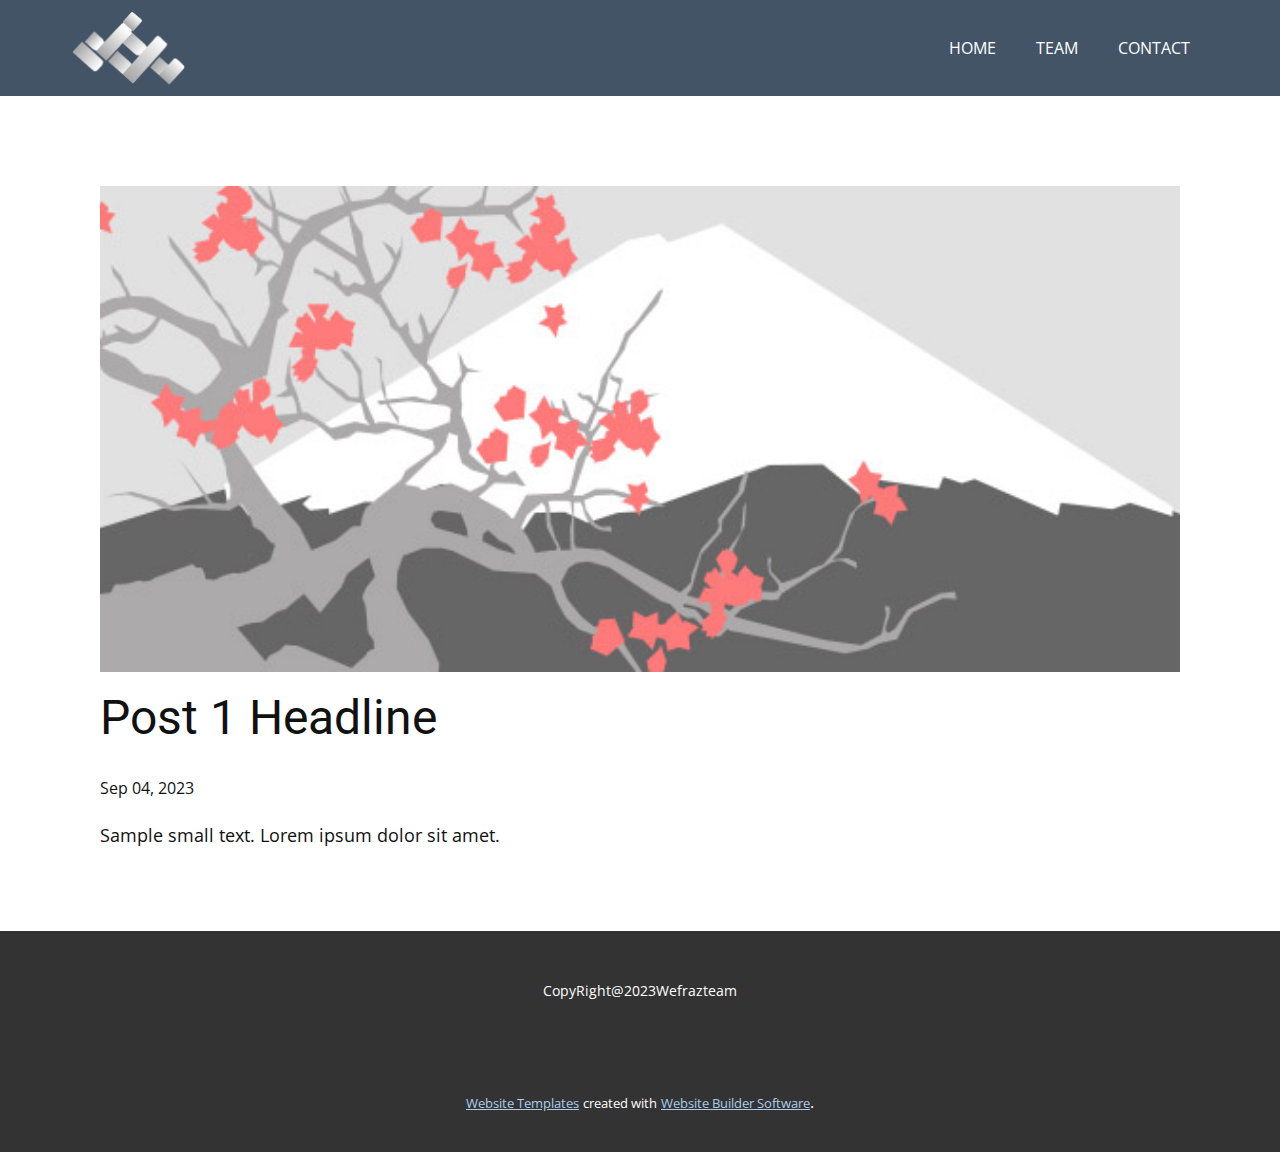
<file: blog/post.html>
<!DOCTYPE html>
<html style="font-size: 16px;" lang="en"><head>
    <meta name="viewport" content="width=device-width, initial-scale=1.0">
    <meta charset="utf-8">
    <meta name="keywords" content="Post 1 Headline">
    <meta name="description" content="">
    <title>Post 1 Headline</title>
    <link rel="stylesheet" href="../nicepage.css" media="screen">
<link rel="stylesheet" href="../Post-Template.css" media="screen">
    <script class="u-script" type="text/javascript" src="../jquery.js" defer=""></script>
    <script class="u-script" type="text/javascript" src="../nicepage.js" defer=""></script>
    <meta name="generator" content="Nicepage 5.17.1, nicepage.com">
    <link id="u-theme-google-font" rel="stylesheet" href="https://fonts.googleapis.com/css?family=Roboto:100,100i,300,300i,400,400i,500,500i,700,700i,900,900i|Open+Sans:300,300i,400,400i,500,500i,600,600i,700,700i,800,800i">
    
    
    
    <script type="application/ld+json">{
		"@context": "http://schema.org",
		"@type": "Organization",
		"name": "",
		"logo": "images/WEFRAZ_2.png"
}</script>
    <meta name="theme-color" content="#478ac9">
  <meta data-intl-tel-input-cdn-path="intlTelInput/"></head>
  <body class="u-body u-xl-mode" data-lang="en"><header class="u-clearfix u-header u-palette-1-dark-2 u-header" id="sec-da2f"><div class="u-clearfix u-sheet u-sheet-1">
        <a href="https://nicepage.com" class="u-image u-logo u-image-1" data-image-width="237" data-image-height="164">
          <img src="../images/WEFRAZ_2.png" class="u-logo-image u-logo-image-1">
        </a>
        <nav class="u-menu u-menu-one-level u-offcanvas u-menu-1">
          <div class="menu-collapse" style="font-size: 1rem; letter-spacing: 0px;">
            <a class="u-button-style u-custom-left-right-menu-spacing u-custom-padding-bottom u-custom-top-bottom-menu-spacing u-nav-link u-text-active-palette-1-base u-text-hover-palette-2-base" href="#">
              <svg class="u-svg-link" viewBox="0 0 24 24"><use xmlns:xlink="http://www.w3.org/1999/xlink" xlink:href="#menu-hamburger"></use></svg>
              <svg class="u-svg-content" version="1.1" id="menu-hamburger" viewBox="0 0 16 16" x="0px" y="0px" xmlns:xlink="http://www.w3.org/1999/xlink" xmlns="http://www.w3.org/2000/svg"><g><rect y="1" width="16" height="2"></rect><rect y="7" width="16" height="2"></rect><rect y="13" width="16" height="2"></rect>
</g></svg>
            </a>
          </div>
          <div class="u-custom-menu u-nav-container">
            <ul class="u-nav u-unstyled u-nav-1"><li class="u-nav-item"><a class="u-button-style u-nav-link u-text-active-palette-1-base u-text-hover-palette-2-base" href="../HOME.html" style="padding: 10px 20px;">HOME</a>
</li><li class="u-nav-item"><a class="u-button-style u-nav-link u-text-active-palette-1-base u-text-hover-palette-2-base" href="../TEAM.html" style="padding: 10px 20px;">TEAM</a>
</li><li class="u-nav-item"><a class="u-button-style u-nav-link u-text-active-palette-1-base u-text-hover-palette-2-base" href="../CONTACT.html" style="padding: 10px 20px;">CONTACT</a>
</li></ul>
          </div>
          <div class="u-custom-menu u-nav-container-collapse">
            <div class="u-black u-container-style u-inner-container-layout u-opacity u-opacity-95 u-sidenav">
              <div class="u-inner-container-layout u-sidenav-overflow">
                <div class="u-menu-close"></div>
                <ul class="u-align-center u-nav u-popupmenu-items u-unstyled u-nav-2"><li class="u-nav-item"><a class="u-button-style u-nav-link" href="../HOME.html">HOME</a>
</li><li class="u-nav-item"><a class="u-button-style u-nav-link" href="../TEAM.html">TEAM</a>
</li><li class="u-nav-item"><a class="u-button-style u-nav-link" href="../CONTACT.html">CONTACT</a>
</li></ul>
              </div>
            </div>
            <div class="u-black u-menu-overlay u-opacity u-opacity-70"></div>
          </div>
        </nav>
      </div></header>
    <section class="u-align-center u-clearfix u-section-1" id="sec-6de6">
      <div class="u-clearfix u-sheet u-valign-middle-md u-valign-middle-sm u-valign-middle-xs u-sheet-1"><!--post_details--><!--post_details_options_json--><!--{"source":""}--><!--/post_details_options_json--><!--blog_post-->
        <div class="u-container-style u-expanded-width u-post-details u-post-details-1">
          <div class="u-container-layout u-valign-middle u-container-layout-1"><!--blog_post_image-->
            <img alt="" class="u-blog-control u-expanded-width u-image u-image-default u-image-1" src="../images/0fd3416c.jpeg"><!--/blog_post_image--><!--blog_post_header-->
            <h2 class="u-blog-control u-text u-text-1">Post 1 Headline</h2><!--/blog_post_header--><!--blog_post_metadata-->
            <div class="u-blog-control u-metadata u-metadata-1"><!--blog_post_metadata_date-->
              <span class="u-meta-date u-meta-icon">Sep 04, 2023</span><!--/blog_post_metadata_date--><!--blog_post_metadata_category-->
              <!--/blog_post_metadata_category--><!--blog_post_metadata_comments-->
              <!--/blog_post_metadata_comments-->
            </div><!--/blog_post_metadata--><!--blog_post_content-->
            <div class="u-align-justify u-blog-control u-post-content u-text u-text-2 fr-view">
  Sample small text. Lorem ipsum dolor sit amet.
  </div><!--/blog_post_content-->
          </div>
        </div><!--/blog_post--><!--/post_details-->
      </div>
    </section>
    
    
    
    <footer class="u-align-center u-clearfix u-footer u-grey-80 u-footer" id="sec-c176"><div class="u-clearfix u-sheet u-sheet-1">
        <p class="u-small-text u-text u-text-variant u-text-1">CopyRight@2023Wefrazteam</p>
      </div></footer>
    <section class="u-backlink u-clearfix u-grey-80">
      <a class="u-link" href="https://nicepage.com/website-templates" target="_blank">
        <span>Website Templates</span>
      </a>
      <p class="u-text">
        <span>created with</span>
      </p>
      <a class="u-link" href="" target="_blank">
        <span>Website Builder Software</span>
      </a>. 
    </section>
  
</body></html>
</file>
